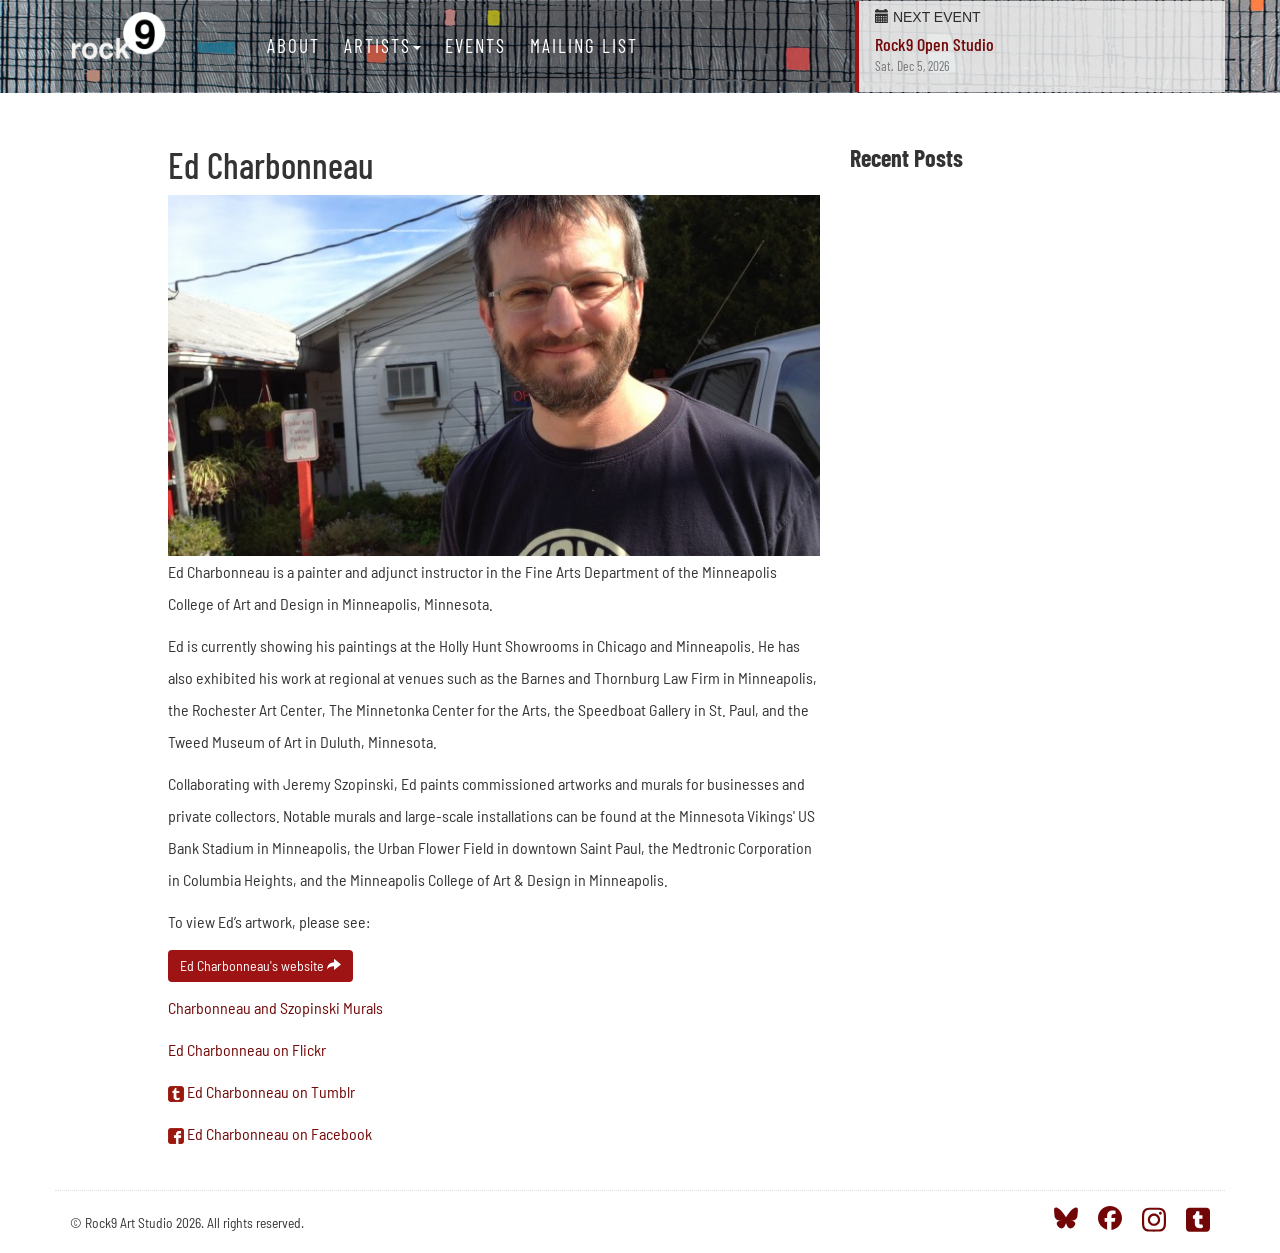
<file: ed.html>
<!doctype html>
<html>
<head>
<meta charset="utf-8">
<meta http-equiv="X-UA-Compatible" content="IE=edge">
<meta name="viewport" content="width=device-width, initial-scale=1">
<meta name="description" content="The workspace for Twin Cities artists Ed Charbonneau, Jeremy Szopinski, Jon Reischl, and Suyao Tian.">
<title>Ed Charbonneau | Rock9 Art Studio</title>
<meta property="og:title" content="Ed Charbonneau, Artist | Rock9 Art Studio">
<!-- Favicons-->
<link rel="apple-touch-icon" sizes="57x57" href="/favicons/apple-icon-57x57.png">
<link rel="apple-touch-icon" sizes="60x60" href="/favicons/apple-icon-60x60.png">
<link rel="apple-touch-icon" sizes="72x72" href="/favicons/apple-icon-72x72.png">
<link rel="apple-touch-icon" sizes="76x76" href="/favicons/apple-icon-76x76.png">
<link rel="apple-touch-icon" sizes="114x114" href="/favicons/apple-icon-114x114.png">
<link rel="apple-touch-icon" sizes="120x120" href="/favicons/apple-icon-120x120.png">
<link rel="apple-touch-icon" sizes="144x144" href="/favicons/apple-icon-144x144.png">
<link rel="apple-touch-icon" sizes="152x152" href="/favicons/apple-icon-152x152.png">
<link rel="apple-touch-icon" sizes="180x180" href="/favicons/apple-icon-180x180.png">
<link rel="icon" type="image/png" sizes="192x192"  href="/favicons/android-icon-192x192.png">
<link rel="icon" type="image/png" sizes="32x32" href="/favicons/favicon-32x32.png">
<link rel="icon" type="image/png" sizes="96x96" href="/favicons/favicon-96x96.png">
<link rel="icon" type="image/png" sizes="16x16" href="/favicons/favicon-16x16.png">
<link rel="manifest" href="/favicons/manifest.json">
<meta name="msapplication-TileColor" content="#ffffff">
<meta name="msapplication-TileImage" content="/favicons/ms-icon-144x144.png">
<meta name="theme-color" content="#ffffff">


<!-- Latest compiled and minified CSS -->
<link rel="stylesheet" href="https://maxcdn.bootstrapcdn.com/bootstrap/3.3.7/css/bootstrap.min.css" integrity="sha384-BVYiiSIFeK1dGmJRAkycuHAHRg32OmUcww7on3RYdg4Va+PmSTsz/K68vbdEjh4u" crossorigin="anonymous">

<!-- Optional theme -->
<!-- HTML5 shim and Respond.js for IE8 support of HTML5 elements and media queries -->
<!-- WARNING: Respond.js doesn't work if you view the page via file:// -->
<!--[if lt IE 9]>
      <script src="https://oss.maxcdn.com/html5shiv/3.7.3/html5shiv.min.js"></script>
      <script src="https://oss.maxcdn.com/respond/1.4.2/respond.min.js"></script>
    <![endif]-->

<link rel="stylesheet" href="css/rock9.css">
    
    <style>
	
	</style>
<!-- Facebook Pixel Code -->
<script>
!function(f,b,e,v,n,t,s){if(f.fbq)return;n=f.fbq=function(){n.callMethod?
n.callMethod.apply(n,arguments):n.queue.push(arguments)};if(!f._fbq)f._fbq=n;
n.push=n;n.loaded=!0;n.version='2.0';n.queue=[];t=b.createElement(e);t.async=!0;
t.src=v;s=b.getElementsByTagName(e)[0];s.parentNode.insertBefore(t,s)}(window,
document,'script','https://connect.facebook.net/en_US/fbevents.js');
fbq('init', '680902818736426');
fbq('track', 'PageView');
</script>
<noscript><img height="1" width="1" style="display:none"
src="https://www.facebook.com/tr?id=680902818736426&ev=PageView&noscript=1"
/></noscript>
<!-- DO NOT MODIFY -->
<!-- End Facebook Pixel Code -->    
</head>
<body>
   <div id="topNav"></div>   
<div id="feature-ed" class="feature-bg" style="background-image:url(img/ed-feature.jpg);  display:block"></div>

<div class="content">
  <div class="bg-white"><div class="container padding-bottom"><br>
<div class="row">
<div class="col-sm-7 col-sm-offset-1">
	<h1>Ed Charbonneau</h1>
      
		<p><img src="img/ed-profile.jpg" width="672" height="372" alt="" class="img-responsive"/>Ed Charbonneau is a painter and adjunct instructor in the Fine Arts Department of the Minneapolis College of Art and Design in Minneapolis, Minnesota.</p>
		<p>Ed is currently showing his paintings at the Holly Hunt Showrooms in Chicago and Minneapolis. He has also exhibited his work at regional at venues such as the Barnes and Thornburg Law Firm in Minneapolis, the Rochester Art Center, The Minnetonka Center for the Arts, the Speedboat Gallery in St. Paul, and the Tweed Museum of Art in Duluth, Minnesota. </p>
		<p>Collaborating with Jeremy Szopinski, Ed paints commissioned artworks and murals for businesses and private collectors. Notable murals and large-scale installations can be found at the Minnesota Vikings' US Bank Stadium in Minneapolis, the Urban Flower Field in downtown Saint Paul, the Medtronic Corporation in Columbia Heights, and the Minneapolis College of Art &amp; Design in Minneapolis. </p>
<p>To view Ed’s artwork, please see:</p>
<p><a class="btn btn-primary" target="_blank" href="http://edcharbonneau.com/">Ed Charbonneau's website <i class="glyphicon glyphicon-share-alt"></i></a></p>
<p><a target="_blank" href="http://charbonneauandszopinski.com/">Charbonneau and Szopinski Murals</a></p>
<p><a href="http://www.flickr.com/photos/edcharbonneau/">Ed Charbonneau on Flickr</a></p>
<p><a href="http://edcharbonneau.tumblr.com/"><img src="img/badge-tumblr.png" width="16" height="16" alt=""/>  Ed Charbonneau on Tumblr</a></p>
<p><a href="https://www.facebook.com/pages/Ed-Charbonneau/44018053132#"><img src="img/badge-facebook.png" width="16" height="16" alt=""/>  Ed Charbonneau on Facebook</a></p>
</div>
<div class="col-sm-3 ">
	
    <h3><strong>Recent Posts</strong></h3>
    <div id="rss-feeds" class="rss-feeds"></div>
    </div>
    
</div>
</div>
</div>
</div>
<footer class="footer"><div class="container">
<div class="row">
<div class="col-sm-6">
<small class="legal">&copy; Rock9 Art Studio <script>var d=new Date(); yr=d.getFullYear();if (yr!=1998)document.write(""+yr);</script>. All rights reserved.</small>
</div>
<div class="col-sm-6 social text-right">
<a class="social-icon" href="//rock9art.bsky.social" target="_blank"><svg xmlns="http://www.w3.org/2000/svg" viewBox="0 0 512 512"><!--!Font Awesome Free 6.7.2 by @fontawesome - https://fontawesome.com License - https://fontawesome.com/license/free Copyright 2025 Fonticons, Inc.--><path d="M111.8 62.2C170.2 105.9 233 194.7 256 242.4c23-47.6 85.8-136.4 144.2-180.2c42.1-31.6 110.3-56 110.3 21.8c0 15.5-8.9 130.5-14.1 149.2C478.2 298 412 314.6 353.1 304.5c102.9 17.5 129.1 75.5 72.5 133.5c-107.4 110.2-154.3-27.6-166.3-62.9l0 0c-1.7-4.9-2.6-7.8-3.3-7.8s-1.6 3-3.3 7.8l0 0c-12 35.3-59 173.1-166.3 62.9c-56.5-58-30.4-116 72.5-133.5C100 314.6 33.8 298 15.7 233.1C10.4 214.4 1.5 99.4 1.5 83.9c0-77.8 68.2-53.4 110.3-21.8z"/></svg></a>
	
<a class="social-icon" href="https://www.facebook.com/rock9art/" target="_blank"><svg xmlns="http://www.w3.org/2000/svg" viewBox="0 0 512 512"><!--!Font Awesome Free 6.7.2 by @fontawesome - https://fontawesome.com License - https://fontawesome.com/license/free Copyright 2025 Fonticons, Inc.--><path d="M512 256C512 114.6 397.4 0 256 0S0 114.6 0 256C0 376 82.7 476.8 194.2 504.5V334.2H141.4V256h52.8V222.3c0-87.1 39.4-127.5 125-127.5c16.2 0 44.2 3.2 55.7 6.4V172c-6-.6-16.5-1-29.6-1c-42 0-58.2 15.9-58.2 57.2V256h83.6l-14.4 78.2H287V510.1C413.8 494.8 512 386.9 512 256h0z"/></svg></a>
	
<a class="social-icon" href="https://www.instagram.com/rock9art/" target="_blank"><svg xmlns="http://www.w3.org/2000/svg" viewBox="0 0 448 512"><!--!Font Awesome Free 6.7.2 by @fontawesome - https://fontawesome.com License - https://fontawesome.com/license/free Copyright 2025 Fonticons, Inc.--><path d="M224.1 141c-63.6 0-114.9 51.3-114.9 114.9s51.3 114.9 114.9 114.9S339 319.5 339 255.9 287.7 141 224.1 141zm0 189.6c-41.1 0-74.7-33.5-74.7-74.7s33.5-74.7 74.7-74.7 74.7 33.5 74.7 74.7-33.6 74.7-74.7 74.7zm146.4-194.3c0 14.9-12 26.8-26.8 26.8-14.9 0-26.8-12-26.8-26.8s12-26.8 26.8-26.8 26.8 12 26.8 26.8zm76.1 27.2c-1.7-35.9-9.9-67.7-36.2-93.9-26.2-26.2-58-34.4-93.9-36.2-37-2.1-147.9-2.1-184.9 0-35.8 1.7-67.6 9.9-93.9 36.1s-34.4 58-36.2 93.9c-2.1 37-2.1 147.9 0 184.9 1.7 35.9 9.9 67.7 36.2 93.9s58 34.4 93.9 36.2c37 2.1 147.9 2.1 184.9 0 35.9-1.7 67.7-9.9 93.9-36.2 26.2-26.2 34.4-58 36.2-93.9 2.1-37 2.1-147.8 0-184.8zM398.8 388c-7.8 19.6-22.9 34.7-42.6 42.6-29.5 11.7-99.5 9-132.1 9s-102.7 2.6-132.1-9c-19.6-7.8-34.7-22.9-42.6-42.6-11.7-29.5-9-99.5-9-132.1s-2.6-102.7 9-132.1c7.8-19.6 22.9-34.7 42.6-42.6 29.5-11.7 99.5-9 132.1-9s102.7-2.6 132.1 9c19.6 7.8 34.7 22.9 42.6 42.6 11.7 29.5 9 99.5 9 132.1s2.7 102.7-9 132.1z"/></svg></a>
	
	<a class="social-icon" href="http://rock9art.tumblr.com" target="_blank"><svg xmlns="http://www.w3.org/2000/svg" viewBox="0 0 448 512"><!--!Font Awesome Free 6.7.2 by @fontawesome - https://fontawesome.com License - https://fontawesome.com/license/free Copyright 2025 Fonticons, Inc.--><path d="M448 96c0-35.3-28.7-64-64-64H64C28.7 32 0 60.7 0 96V416c0 35.3 28.7 64 64 64H384c35.3 0 64-28.7 64-64V96zM256.8 416c-75.5 0-91.9-55.5-91.9-87.9v-90H135.2c-3.4 0-6.2-2.8-6.2-6.2V189.4c0-4.5 2.8-8.5 7.1-10c38.8-13.7 50.9-47.5 52.7-73.2c.5-6.9 4.1-10.2 10-10.2h44.3c3.4 0 6.2 2.8 6.2 6.2v72h51.9c3.4 0 6.2 2.8 6.2 6.2v51.1c0 3.4-2.8 6.2-6.2 6.2H249.1V321c0 21.4 14.8 33.5 42.5 22.4c3-1.2 5.6-2 8-1.4c2.2 .5 3.6 2.1 4.6 4.9L318 387.1c1 3.2 2 6.7-.3 9.1c-8.5 9.1-31.2 19.8-60.9 19.8z"/></svg></a>


</div>
</div>
</div>
</footer>
<script src="https://ajax.googleapis.com/ajax/libs/jquery/1.12.4/jquery.min.js"></script> 
<!-- Latest compiled and minified JavaScript --> 
<script src="https://maxcdn.bootstrapcdn.com/bootstrap/3.3.7/js/bootstrap.min.js" integrity="sha384-Tc5IQib027qvyjSMfHjOMaLkfuWVxZxUPnCJA7l2mCWNIpG9mGCD8wGNIcPD7Txa" crossorigin="anonymous"></script>
<!-- Site JS-->
<script src="js/rock9.js"></script>
<script src="http://rock-nine.com/js/jquery.rss.min.js"></script>
<script>
 jQuery(function($) {
      $("#rss-feeds").rss("http://feeds.feedburner.com/EdCharbonneau",
      {		   
		limit: 5,
        entryTemplate:'<li><a href="{url}" class="thumb" target="_blank">{teaserImage}<br>{title}</a></li>'
      })
    })
	
</script>

<script>
</script>
<!-- Rock9 Art Studio Google Analytics -->
<script>
  (function(i,s,o,g,r,a,m){i['GoogleAnalyticsObject']=r;i[r]=i[r]||function(){
  (i[r].q=i[r].q||[]).push(arguments)},i[r].l=1*new Date();a=s.createElement(o),
  m=s.getElementsByTagName(o)[0];a.async=1;a.src=g;m.parentNode.insertBefore(a,m)
  })(window,document,'script','https://www.google-analytics.com/analytics.js','ga');

  ga('create', 'UA-84566715-1', 'auto');
  ga('send', 'pageview');

</script>

</body>
</html>
</file>
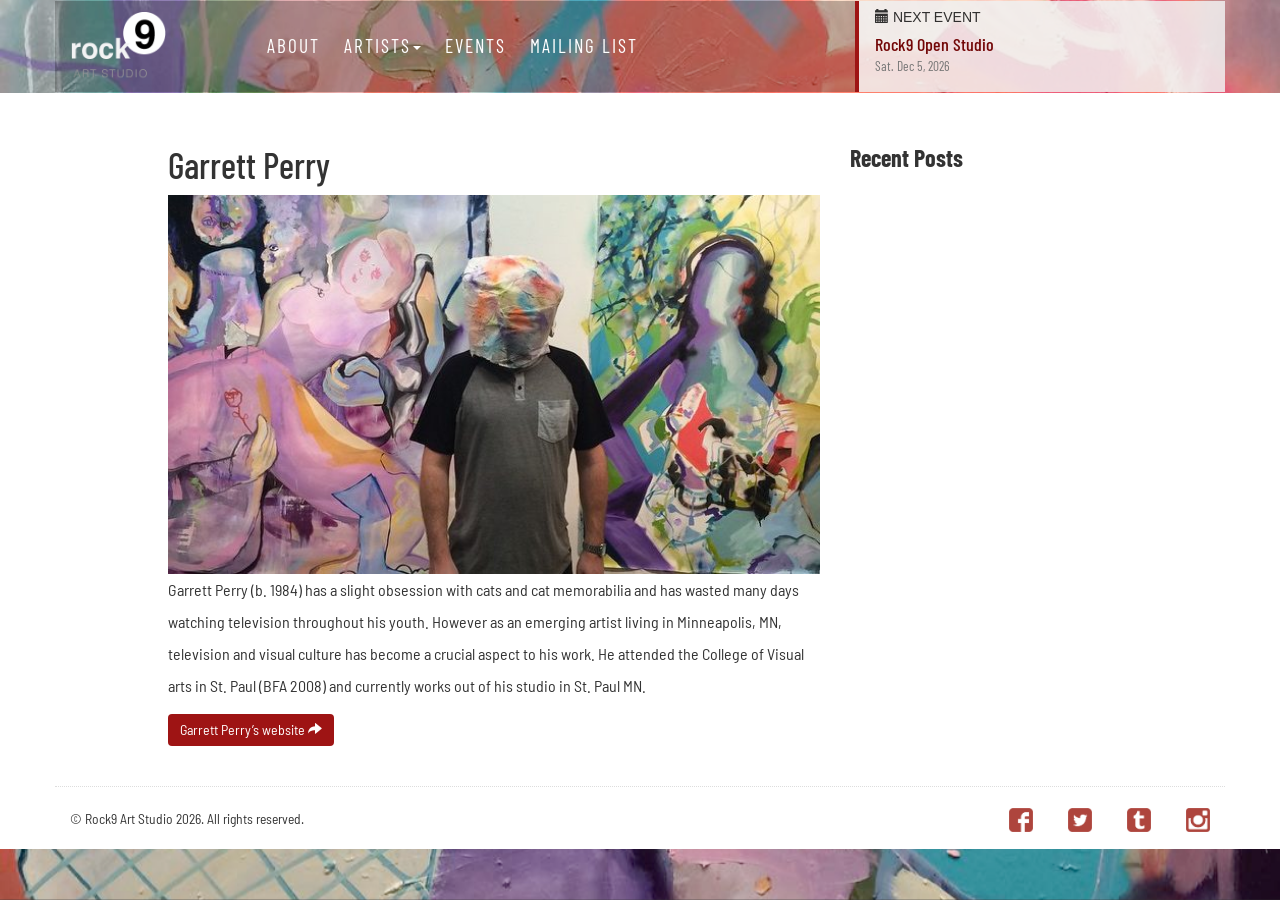
<file: garrett.html>
<!doctype html>
<html>
<head>
<meta charset="utf-8">
<meta http-equiv="X-UA-Compatible" content="IE=edge">
<meta name="viewport" content="width=device-width, initial-scale=1">
<meta name="description" content="The workspace for Twin Cities artists Ed Charbonneau, Jeremy Szopinski, Jon Reischl, Garrett Perry, Mohamud Mumin, Kaamil Haider, and Suyao Tian.">
<title>Garrett Perry | Rock9 Art Studio</title>

<!-- Favicons-->
<link rel="apple-touch-icon" sizes="57x57" href="/favicons/apple-icon-57x57.png">
<link rel="apple-touch-icon" sizes="60x60" href="/favicons/apple-icon-60x60.png">
<link rel="apple-touch-icon" sizes="72x72" href="/favicons/apple-icon-72x72.png">
<link rel="apple-touch-icon" sizes="76x76" href="/favicons/apple-icon-76x76.png">
<link rel="apple-touch-icon" sizes="114x114" href="/favicons/apple-icon-114x114.png">
<link rel="apple-touch-icon" sizes="120x120" href="/favicons/apple-icon-120x120.png">
<link rel="apple-touch-icon" sizes="144x144" href="/favicons/apple-icon-144x144.png">
<link rel="apple-touch-icon" sizes="152x152" href="/favicons/apple-icon-152x152.png">
<link rel="apple-touch-icon" sizes="180x180" href="/favicons/apple-icon-180x180.png">
<link rel="icon" type="image/png" sizes="192x192"  href="/favicons/android-icon-192x192.png">
<link rel="icon" type="image/png" sizes="32x32" href="/favicons/favicon-32x32.png">
<link rel="icon" type="image/png" sizes="96x96" href="/favicons/favicon-96x96.png">
<link rel="icon" type="image/png" sizes="16x16" href="/favicons/favicon-16x16.png">
<link rel="manifest" href="/favicons/manifest.json">
<meta name="msapplication-TileColor" content="#ffffff">
<meta name="msapplication-TileImage" content="/favicons/ms-icon-144x144.png">
<meta name="theme-color" content="#ffffff">


<!-- Latest compiled and minified CSS -->
<link rel="stylesheet" href="https://maxcdn.bootstrapcdn.com/bootstrap/3.3.7/css/bootstrap.min.css" integrity="sha384-BVYiiSIFeK1dGmJRAkycuHAHRg32OmUcww7on3RYdg4Va+PmSTsz/K68vbdEjh4u" crossorigin="anonymous">

<!-- Optional theme -->
<!-- HTML5 shim and Respond.js for IE8 support of HTML5 elements and media queries -->
<!-- WARNING: Respond.js doesn't work if you view the page via file:// -->
<!--[if lt IE 9]>
      <script src="https://oss.maxcdn.com/html5shiv/3.7.3/html5shiv.min.js"></script>
      <script src="https://oss.maxcdn.com/respond/1.4.2/respond.min.js"></script>
    <![endif]-->

<link rel="stylesheet" href="css/rock9.css">
    
    <style>
	
	</style>

<!-- Facebook Pixel Code -->
<script>
!function(f,b,e,v,n,t,s){if(f.fbq)return;n=f.fbq=function(){n.callMethod?
n.callMethod.apply(n,arguments):n.queue.push(arguments)};if(!f._fbq)f._fbq=n;
n.push=n;n.loaded=!0;n.version='2.0';n.queue=[];t=b.createElement(e);t.async=!0;
t.src=v;s=b.getElementsByTagName(e)[0];s.parentNode.insertBefore(t,s)}(window,
document,'script','https://connect.facebook.net/en_US/fbevents.js');
fbq('init', '680902818736426');
fbq('track', 'PageView');
</script>
<noscript><img height="1" width="1" style="display:none"
src="https://www.facebook.com/tr?id=680902818736426&ev=PageView&noscript=1"
/></noscript>
<!-- DO NOT MODIFY -->
<!-- End Facebook Pixel Code -->    
</head>
<body>
 <div id="topNav"></div>
<div id="feature-garrett" class="feature-bg" style="background-image:url(img/garrett-feature.jpg); background-position:center;  display:block"></div>

<div class="content">
  <div class="bg-white"><div class="container padding-bottom"><br>
<div class="row">
<div class="col-sm-7 col-sm-offset-1">
	<h1>Garrett Perry</h1>
      
		<p><img src="img/garrett-profile.jpg" width="672" height="372" alt="" class="img-responsive"/>
		Garrett Perry (b. 1984) has a slight obsession with cats and cat memorabilia and has wasted many days watching television throughout his youth. However as an emerging artist living in Minneapolis, MN, television and visual culture has become a crucial aspect to his work. He attended the College of Visual arts in St. Paul (BFA 2008) and currently works out of his studio in St. Paul MN.</p>
<p><a class="btn btn-primary" target="_blank" href="http://www.garrettperry.com/">Garrett Perry’s website <i class="glyphicon glyphicon-share-alt"></i></a></p>
</div>
<div class="col-sm-3 ">
	
    <h3><strong>Recent Posts</strong></h3> <div id="rss-feeds" class="rss-feeds"></div>
    </div>
    
</div>
</div>
</div>
</div>
<footer class="footer"><div class="container">
<div class="row">
<div class="col-sm-6">
<small class="legal">&copy; Rock9 Art Studio <script>var d=new Date(); yr=d.getFullYear();if (yr!=1998)document.write(""+yr);</script>. All rights reserved.</small>
</div>
<div class="col-sm-6 social text-right">
<a href="https://www.facebook.com/rock9art/" target="_blank"><img src="img/badge-facebook.png" alt="Rock9 on Facebook"/></a>
<a href="https://twitter.com/rock9studio" target="_blank"><img src="img/badge-twitter.png" alt="Rock9 on Twitter"/></a>
<a href="http://rock9art.tumblr.com" target="_blank"><img src="img/badge-tumblr.png" alt="Rock9 on Tumblr"/></a>
<a href="https://www.instagram.com/rock9art/" target="_blank"><img src="img/badge-instagram.png" alt="Rock9 on Instagram"/></a>

</div>
</div>
</div>
</footer>
<script src="https://ajax.googleapis.com/ajax/libs/jquery/1.12.4/jquery.min.js"></script> 
<!-- Latest compiled and minified JavaScript --> 
<script src="https://maxcdn.bootstrapcdn.com/bootstrap/3.3.7/js/bootstrap.min.js" integrity="sha384-Tc5IQib027qvyjSMfHjOMaLkfuWVxZxUPnCJA7l2mCWNIpG9mGCD8wGNIcPD7Txa" crossorigin="anonymous"></script>
<!-- Site JS-->
<script src="js/rock9.js"></script>
<script src="http://rock-nine.com/js/jquery.rss.min.js"></script>
<script>
 jQuery(function($) {
      $("#rss-feeds").rss("http://feeds.feedburner.com/garrettperry",
      {		   
		limit: 5,
        entryTemplate:'<li><a href="{url}" class="thumb" target="_blank">{teaserImage}<br>{title}</a></li>'
      })
    })
	
</script>

<script>
 
</script>
<!-- Rock9 Art Studio Google Analytics -->
<script>
  (function(i,s,o,g,r,a,m){i['GoogleAnalyticsObject']=r;i[r]=i[r]||function(){
  (i[r].q=i[r].q||[]).push(arguments)},i[r].l=1*new Date();a=s.createElement(o),
  m=s.getElementsByTagName(o)[0];a.async=1;a.src=g;m.parentNode.insertBefore(a,m)
  })(window,document,'script','https://www.google-analytics.com/analytics.js','ga');

  ga('create', 'UA-84566715-1', 'auto');
  ga('send', 'pageview');

</script>

</body>
</html>
</file>
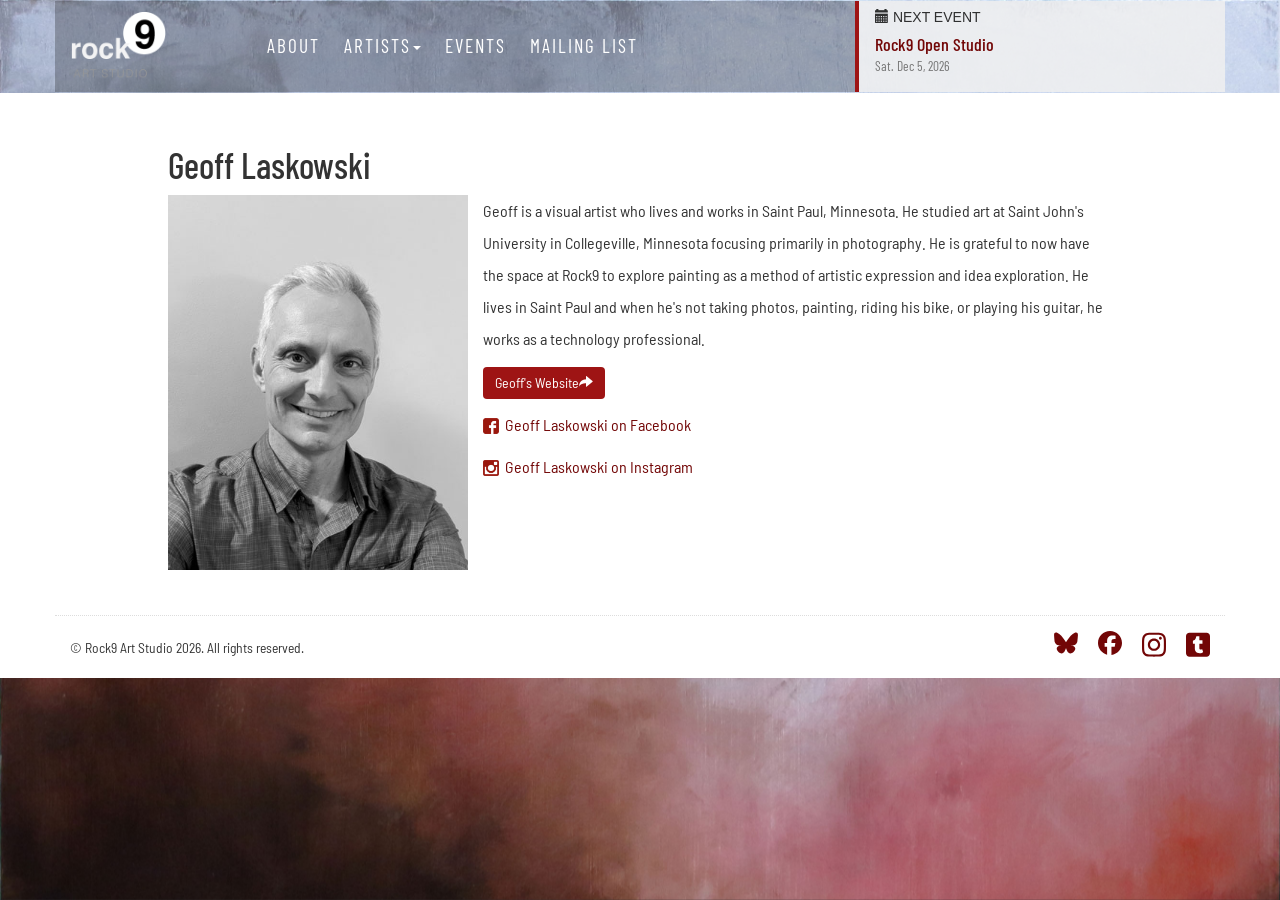
<file: geoff.html>
<!doctype html>
<html>
<head>
<meta charset="utf-8">
<meta http-equiv="X-UA-Compatible" content="IE=edge">
<meta name="viewport" content="width=device-width, initial-scale=1">
<meta name="description" content="The workspace for Twin Cities artists Ed Charbonneau, Jeremy Szopinski, Jon Reischl, Suyao Tian, and Geoff Laskowski.">
<title>Geoff Laskowski | Rock9 Art Studio</title>
<meta property="og:title" content="Geoff Laskowski, Artist | Rock9 Art Studio">

<!-- Favicons-->
<link rel="apple-touch-icon" sizes="57x57" href="/favicons/apple-icon-57x57.png">
<link rel="apple-touch-icon" sizes="60x60" href="/favicons/apple-icon-60x60.png">
<link rel="apple-touch-icon" sizes="72x72" href="/favicons/apple-icon-72x72.png">
<link rel="apple-touch-icon" sizes="76x76" href="/favicons/apple-icon-76x76.png">
<link rel="apple-touch-icon" sizes="114x114" href="/favicons/apple-icon-114x114.png">
<link rel="apple-touch-icon" sizes="120x120" href="/favicons/apple-icon-120x120.png">
<link rel="apple-touch-icon" sizes="144x144" href="/favicons/apple-icon-144x144.png">
<link rel="apple-touch-icon" sizes="152x152" href="/favicons/apple-icon-152x152.png">
<link rel="apple-touch-icon" sizes="180x180" href="/favicons/apple-icon-180x180.png">
<link rel="icon" type="image/png" sizes="192x192"  href="/favicons/android-icon-192x192.png">
<link rel="icon" type="image/png" sizes="32x32" href="/favicons/favicon-32x32.png">
<link rel="icon" type="image/png" sizes="96x96" href="/favicons/favicon-96x96.png">
<link rel="icon" type="image/png" sizes="16x16" href="/favicons/favicon-16x16.png">
<link rel="manifest" href="/favicons/manifest.json">
<meta name="msapplication-TileColor" content="#ffffff">
<meta name="msapplication-TileImage" content="/favicons/ms-icon-144x144.png">
<meta name="theme-color" content="#ffffff">



<!-- Latest compiled and minified CSS -->
<link rel="stylesheet" href="https://maxcdn.bootstrapcdn.com/bootstrap/3.3.7/css/bootstrap.min.css" integrity="sha384-BVYiiSIFeK1dGmJRAkycuHAHRg32OmUcww7on3RYdg4Va+PmSTsz/K68vbdEjh4u" crossorigin="anonymous">

<!-- Optional theme -->
<!-- HTML5 shim and Respond.js for IE8 support of HTML5 elements and media queries -->
<!-- WARNING: Respond.js doesn't work if you view the page via file:// -->
<!--[if lt IE 9]>
      <script src="https://oss.maxcdn.com/html5shiv/3.7.3/html5shiv.min.js"></script>
      <script src="https://oss.maxcdn.com/respond/1.4.2/respond.min.js"></script>
    <![endif]-->

<link rel="stylesheet" href="css/rock9.css">
    
    <style>
	
	</style>
<!-- Facebook Pixel Code -->
<script>
!function(f,b,e,v,n,t,s){if(f.fbq)return;n=f.fbq=function(){n.callMethod?
n.callMethod.apply(n,arguments):n.queue.push(arguments)};if(!f._fbq)f._fbq=n;
n.push=n;n.loaded=!0;n.version='2.0';n.queue=[];t=b.createElement(e);t.async=!0;
t.src=v;s=b.getElementsByTagName(e)[0];s.parentNode.insertBefore(t,s)}(window,
document,'script','https://connect.facebook.net/en_US/fbevents.js');
fbq('init', '680902818736426');
fbq('track', 'PageView');
</script>
<noscript><img height="1" width="1" style="display:none"
src="https://www.facebook.com/tr?id=680902818736426&ev=PageView&noscript=1"
/></noscript>
<!-- DO NOT MODIFY -->
<!-- End Facebook Pixel Code -->    
</head>
<body>
 <div id="topNav"></div>

<div id="feature-geoff" class="feature-bg"  style="background-image:url(img/geoff-feature.jpg);  display:block"></div>

<div class="content">
  <div class="bg-white"><div class="container padding-bottom"><br>
<div class="row">
<div class="col-sm-10 col-sm-offset-1">
	<h1>Geoff Laskowski</h1>
      
		<div><p><img src="img/geoff-profile.jpg" alt="" class="img-responsive pull-left" style="max-width:300px; margin:0 15px 15px 0"/>
	Geoff is a visual artist who lives and works in Saint Paul, Minnesota. He studied art at Saint John's University in Collegeville, Minnesota focusing primarily in photography. He is grateful to now have the space at Rock9 to explore painting as a method of artistic expression and idea exploration. He lives in Saint Paul and when he's not taking photos, painting, riding his bike, or playing his guitar, he works as a technology professional.	</p></div>

<!--<p><a class="btn btn-primary" href="//www.moderncover.net" target="_blank">Modern Cover <i class="glyphicon glyphicon-share-alt"></i></a></p>-->

<p><a class="btn btn-primary" href="http://www.geofineart.com" target="_blank">Geoff's Website<i class="glyphicon glyphicon-share-alt"></i></a></p>
<p><a target="_blank" href="https://www.facebook.com/geofineart"><img src="img/badge-facebook.png" width="16" height="16" alt=""> &nbsp;Geoff Laskowski on Facebook</a></p>
<p><a target="_blank" href="https://www.instagram.com/geofineart.photo/"><img src="img/badge-instagram.png" width="16" height="16" alt=""> &nbsp;Geoff Laskowski on Instagram</a></p>
	
</div>
</div>
</div>
</div>
</div>
<footer class="footer"><div class="container">
<div class="row">
<div class="col-sm-6">
<small class="legal">&copy; Rock9 Art Studio <script>var d=new Date(); yr=d.getFullYear();if (yr!=1998)document.write(""+yr);</script>. All rights reserved.</small>
</div>
<div class="col-sm-6 social text-right">
<a class="social-icon" href="//rock9art.bsky.social" target="_blank"><svg xmlns="http://www.w3.org/2000/svg" viewBox="0 0 512 512"><!--!Font Awesome Free 6.7.2 by @fontawesome - https://fontawesome.com License - https://fontawesome.com/license/free Copyright 2025 Fonticons, Inc.--><path d="M111.8 62.2C170.2 105.9 233 194.7 256 242.4c23-47.6 85.8-136.4 144.2-180.2c42.1-31.6 110.3-56 110.3 21.8c0 15.5-8.9 130.5-14.1 149.2C478.2 298 412 314.6 353.1 304.5c102.9 17.5 129.1 75.5 72.5 133.5c-107.4 110.2-154.3-27.6-166.3-62.9l0 0c-1.7-4.9-2.6-7.8-3.3-7.8s-1.6 3-3.3 7.8l0 0c-12 35.3-59 173.1-166.3 62.9c-56.5-58-30.4-116 72.5-133.5C100 314.6 33.8 298 15.7 233.1C10.4 214.4 1.5 99.4 1.5 83.9c0-77.8 68.2-53.4 110.3-21.8z"/></svg></a>
	
<a class="social-icon" href="https://www.facebook.com/rock9art/" target="_blank"><svg xmlns="http://www.w3.org/2000/svg" viewBox="0 0 512 512"><!--!Font Awesome Free 6.7.2 by @fontawesome - https://fontawesome.com License - https://fontawesome.com/license/free Copyright 2025 Fonticons, Inc.--><path d="M512 256C512 114.6 397.4 0 256 0S0 114.6 0 256C0 376 82.7 476.8 194.2 504.5V334.2H141.4V256h52.8V222.3c0-87.1 39.4-127.5 125-127.5c16.2 0 44.2 3.2 55.7 6.4V172c-6-.6-16.5-1-29.6-1c-42 0-58.2 15.9-58.2 57.2V256h83.6l-14.4 78.2H287V510.1C413.8 494.8 512 386.9 512 256h0z"/></svg></a>
	
<a class="social-icon" href="https://www.instagram.com/rock9art/" target="_blank"><svg xmlns="http://www.w3.org/2000/svg" viewBox="0 0 448 512"><!--!Font Awesome Free 6.7.2 by @fontawesome - https://fontawesome.com License - https://fontawesome.com/license/free Copyright 2025 Fonticons, Inc.--><path d="M224.1 141c-63.6 0-114.9 51.3-114.9 114.9s51.3 114.9 114.9 114.9S339 319.5 339 255.9 287.7 141 224.1 141zm0 189.6c-41.1 0-74.7-33.5-74.7-74.7s33.5-74.7 74.7-74.7 74.7 33.5 74.7 74.7-33.6 74.7-74.7 74.7zm146.4-194.3c0 14.9-12 26.8-26.8 26.8-14.9 0-26.8-12-26.8-26.8s12-26.8 26.8-26.8 26.8 12 26.8 26.8zm76.1 27.2c-1.7-35.9-9.9-67.7-36.2-93.9-26.2-26.2-58-34.4-93.9-36.2-37-2.1-147.9-2.1-184.9 0-35.8 1.7-67.6 9.9-93.9 36.1s-34.4 58-36.2 93.9c-2.1 37-2.1 147.9 0 184.9 1.7 35.9 9.9 67.7 36.2 93.9s58 34.4 93.9 36.2c37 2.1 147.9 2.1 184.9 0 35.9-1.7 67.7-9.9 93.9-36.2 26.2-26.2 34.4-58 36.2-93.9 2.1-37 2.1-147.8 0-184.8zM398.8 388c-7.8 19.6-22.9 34.7-42.6 42.6-29.5 11.7-99.5 9-132.1 9s-102.7 2.6-132.1-9c-19.6-7.8-34.7-22.9-42.6-42.6-11.7-29.5-9-99.5-9-132.1s-2.6-102.7 9-132.1c7.8-19.6 22.9-34.7 42.6-42.6 29.5-11.7 99.5-9 132.1-9s102.7-2.6 132.1 9c19.6 7.8 34.7 22.9 42.6 42.6 11.7 29.5 9 99.5 9 132.1s2.7 102.7-9 132.1z"/></svg></a>
	
	<a class="social-icon" href="http://rock9art.tumblr.com" target="_blank"><svg xmlns="http://www.w3.org/2000/svg" viewBox="0 0 448 512"><!--!Font Awesome Free 6.7.2 by @fontawesome - https://fontawesome.com License - https://fontawesome.com/license/free Copyright 2025 Fonticons, Inc.--><path d="M448 96c0-35.3-28.7-64-64-64H64C28.7 32 0 60.7 0 96V416c0 35.3 28.7 64 64 64H384c35.3 0 64-28.7 64-64V96zM256.8 416c-75.5 0-91.9-55.5-91.9-87.9v-90H135.2c-3.4 0-6.2-2.8-6.2-6.2V189.4c0-4.5 2.8-8.5 7.1-10c38.8-13.7 50.9-47.5 52.7-73.2c.5-6.9 4.1-10.2 10-10.2h44.3c3.4 0 6.2 2.8 6.2 6.2v72h51.9c3.4 0 6.2 2.8 6.2 6.2v51.1c0 3.4-2.8 6.2-6.2 6.2H249.1V321c0 21.4 14.8 33.5 42.5 22.4c3-1.2 5.6-2 8-1.4c2.2 .5 3.6 2.1 4.6 4.9L318 387.1c1 3.2 2 6.7-.3 9.1c-8.5 9.1-31.2 19.8-60.9 19.8z"/></svg></a>


</div>
</div>
</div>
</footer>
<script src="https://ajax.googleapis.com/ajax/libs/jquery/1.12.4/jquery.min.js"></script> 
<!-- Latest compiled and minified JavaScript --> 
<script src="https://maxcdn.bootstrapcdn.com/bootstrap/3.3.7/js/bootstrap.min.js" integrity="sha384-Tc5IQib027qvyjSMfHjOMaLkfuWVxZxUPnCJA7l2mCWNIpG9mGCD8wGNIcPD7Txa" crossorigin="anonymous"></script>
<!-- Site JS-->
<script src="js/rock9.js"></script>
<script src="http://rock-nine.com/js/jquery.rss.min.js"></script>
<script>
 jQuery(function($) {
      $("#rss-feeds").rss("http://feeds.feedburner.com/PaintingsByJonReischl",
      {		   
		limit: 5,
        entryTemplate:'<li><a href="{url}" class="thumb" target="_blank">{teaserImage}</a></li>'
      })
    })
	
</script>

<script>
 
</script>
<!-- Rock9 Art Studio Google Analytics -->
<script>
  (function(i,s,o,g,r,a,m){i['GoogleAnalyticsObject']=r;i[r]=i[r]||function(){
  (i[r].q=i[r].q||[]).push(arguments)},i[r].l=1*new Date();a=s.createElement(o),
  m=s.getElementsByTagName(o)[0];a.async=1;a.src=g;m.parentNode.insertBefore(a,m)
  })(window,document,'script','https://www.google-analytics.com/analytics.js','ga');

  ga('create', 'UA-84566715-1', 'auto');
  ga('send', 'pageview');

</script>
</body>
</html>
</file>
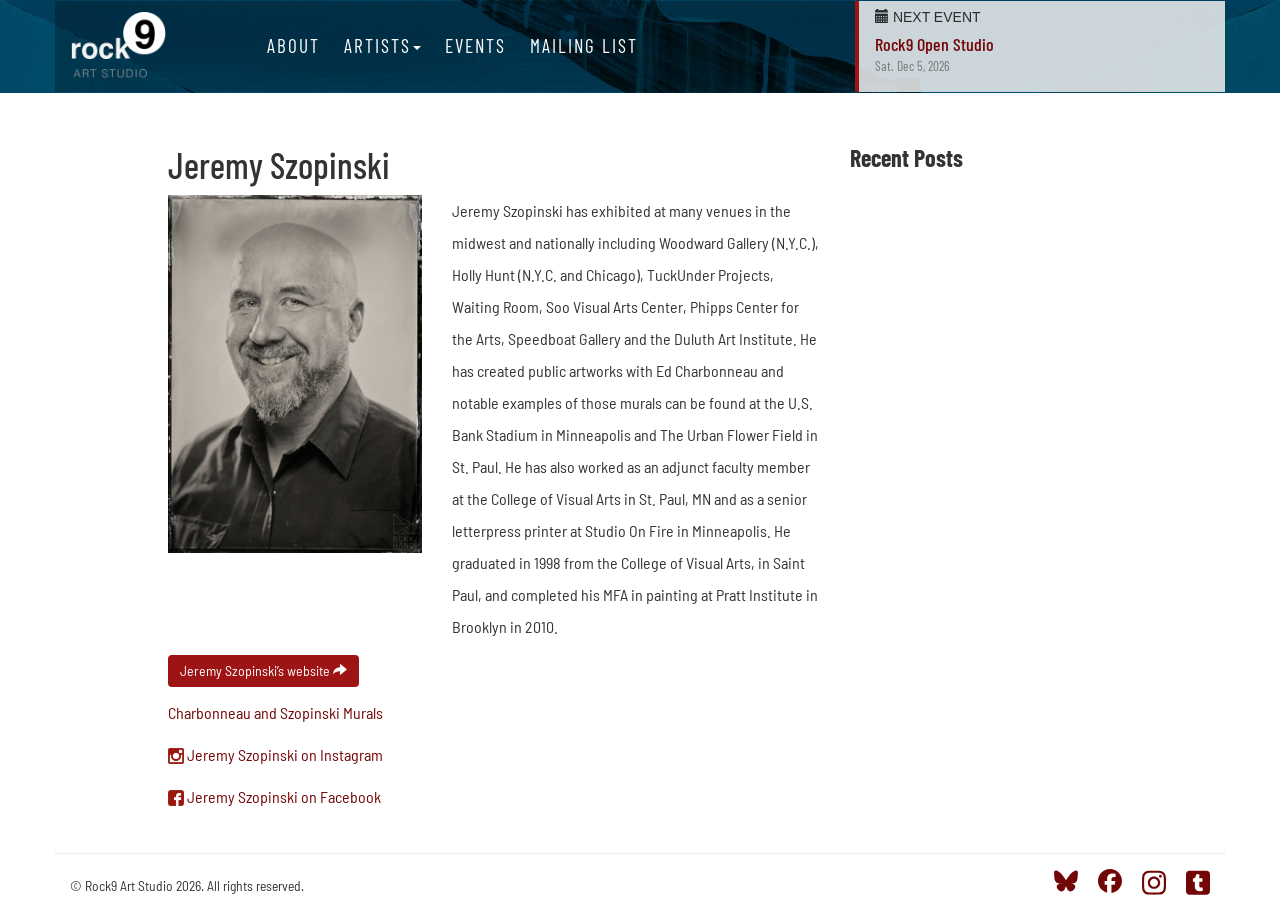
<file: jeremy.html>
<!doctype html>
<html>
<head>
<meta charset="utf-8">
<meta http-equiv="X-UA-Compatible" content="IE=edge">
<meta name="viewport" content="width=device-width, initial-scale=1">
<meta name="description" content="The workspace for Twin Cities artists Ed Charbonneau, Jeremy Szopinski, Jon Reischl, and Suyao Tian.">
<title>Jeremy Szopinski | Rock9 Art Studio</title>
<meta property="og:title" content="Jeremy Szopinski, Artist | Rock9 Art Studio">
<!-- Favicons-->
<link rel="apple-touch-icon" sizes="57x57" href="/favicons/apple-icon-57x57.png">
<link rel="apple-touch-icon" sizes="60x60" href="/favicons/apple-icon-60x60.png">
<link rel="apple-touch-icon" sizes="72x72" href="/favicons/apple-icon-72x72.png">
<link rel="apple-touch-icon" sizes="76x76" href="/favicons/apple-icon-76x76.png">
<link rel="apple-touch-icon" sizes="114x114" href="/favicons/apple-icon-114x114.png">
<link rel="apple-touch-icon" sizes="120x120" href="/favicons/apple-icon-120x120.png">
<link rel="apple-touch-icon" sizes="144x144" href="/favicons/apple-icon-144x144.png">
<link rel="apple-touch-icon" sizes="152x152" href="/favicons/apple-icon-152x152.png">
<link rel="apple-touch-icon" sizes="180x180" href="/favicons/apple-icon-180x180.png">
<link rel="icon" type="image/png" sizes="192x192"  href="/favicons/android-icon-192x192.png">
<link rel="icon" type="image/png" sizes="32x32" href="/favicons/favicon-32x32.png">
<link rel="icon" type="image/png" sizes="96x96" href="/favicons/favicon-96x96.png">
<link rel="icon" type="image/png" sizes="16x16" href="/favicons/favicon-16x16.png">
<link rel="manifest" href="/favicons/manifest.json">
<meta name="msapplication-TileColor" content="#ffffff">
<meta name="msapplication-TileImage" content="/favicons/ms-icon-144x144.png">
<meta name="theme-color" content="#ffffff">



<!-- Latest compiled and minified CSS -->
<link rel="stylesheet" href="https://maxcdn.bootstrapcdn.com/bootstrap/3.3.7/css/bootstrap.min.css" integrity="sha384-BVYiiSIFeK1dGmJRAkycuHAHRg32OmUcww7on3RYdg4Va+PmSTsz/K68vbdEjh4u" crossorigin="anonymous">

<!-- Optional theme -->
<!-- HTML5 shim and Respond.js for IE8 support of HTML5 elements and media queries -->
<!-- WARNING: Respond.js doesn't work if you view the page via file:// -->
<!--[if lt IE 9]>
      <script src="https://oss.maxcdn.com/html5shiv/3.7.3/html5shiv.min.js"></script>
      <script src="https://oss.maxcdn.com/respond/1.4.2/respond.min.js"></script>
    <![endif]-->

<link rel="stylesheet" href="css/rock9.css">
    
    <style>
	
	</style>
<!-- Facebook Pixel Code -->
<script>
!function(f,b,e,v,n,t,s){if(f.fbq)return;n=f.fbq=function(){n.callMethod?
n.callMethod.apply(n,arguments):n.queue.push(arguments)};if(!f._fbq)f._fbq=n;
n.push=n;n.loaded=!0;n.version='2.0';n.queue=[];t=b.createElement(e);t.async=!0;
t.src=v;s=b.getElementsByTagName(e)[0];s.parentNode.insertBefore(t,s)}(window,
document,'script','https://connect.facebook.net/en_US/fbevents.js');
fbq('init', '680902818736426');
fbq('track', 'PageView');
</script>
<noscript><img height="1" width="1" style="display:none"
src="https://www.facebook.com/tr?id=680902818736426&ev=PageView&noscript=1"
/></noscript>
<!-- DO NOT MODIFY -->
<!-- End Facebook Pixel Code -->    
</head>
<body>
 <div id="topNav"></div>

<div id="feature-jeremy" class="feature-bg" style="background-image:url(img/jeremy-feature.jpg); background-position:top;  display:block"></div>

<div class="content">
  <div class="bg-white"><div class="container padding-bottom"><br>
<div class="row">
<div class="col-sm-7 col-sm-offset-1">
	<h1>Jeremy Szopinski</h1>
      <div class="row"><div class="col-sm-5 "><img src="img/jeremy-profile.jpg" alt="" class="img-responsive"/></div>
      <div class="col-sm-7">
		<p>Jeremy Szopinski has exhibited at many venues in the midwest and nationally including Woodward Gallery (N.Y.C.), Holly Hunt (N.Y.C. and Chicago), TuckUnder Projects, Waiting Room, Soo Visual Arts Center, Phipps Center for the Arts, Speedboat Gallery and the Duluth Art Institute. He has created public artworks with Ed Charbonneau and notable examples of those murals can be found at the U.S. Bank Stadium in Minneapolis and The Urban Flower Field in St. Paul. He has also worked as an adjunct faculty member at the College of Visual Arts in St. Paul, MN and as a senior letterpress printer at Studio On Fire in Minneapolis. He graduated in 1998 from the College of Visual Arts, in Saint Paul, and completed his MFA in painting at Pratt Institute in Brooklyn in 2010.   
</p></div></div>
<p><a class="btn btn-primary" href="http://www.jeremyszopinski.com/" target="_blank">Jeremy Szopinski’s website <i class="glyphicon glyphicon-share-alt"></i></a></p>
<p><a href="http://charbonneauandszopinski.com/" target="_blank">Charbonneau and Szopinski Murals</a></p>
<p><a href="https://www.instagram.com/jeremyszopinski/"><img src="img/badge-instagram.png" width="16" height="16" alt=""/>  Jeremy Szopinski on Instagram</a></p>
<p><a href="https://www.facebook.com/JeremySzopinskiArtPage" target="_blank"><img src="img/badge-facebook.png" width="16" height="16" alt=""/>  Jeremy Szopinski on Facebook</a></p>
</div>
<div class="col-sm-3 ">
	
    <h3><strong>Recent Posts</strong></h3>  <div id="rss-feeds" class="rss-feeds"></div>
    </div>
    
</div>
</div>
</div>
</div>
<footer class="footer"><div class="container">
<div class="row">
<div class="col-sm-6">
<small class="legal">&copy; Rock9 Art Studio <script>var d=new Date(); yr=d.getFullYear();if (yr!=1998)document.write(""+yr);</script>. All rights reserved.</small>
</div>
<div class="col-sm-6 social text-right">
<a class="social-icon" href="//rock9art.bsky.social" target="_blank"><svg xmlns="http://www.w3.org/2000/svg" viewBox="0 0 512 512"><!--!Font Awesome Free 6.7.2 by @fontawesome - https://fontawesome.com License - https://fontawesome.com/license/free Copyright 2025 Fonticons, Inc.--><path d="M111.8 62.2C170.2 105.9 233 194.7 256 242.4c23-47.6 85.8-136.4 144.2-180.2c42.1-31.6 110.3-56 110.3 21.8c0 15.5-8.9 130.5-14.1 149.2C478.2 298 412 314.6 353.1 304.5c102.9 17.5 129.1 75.5 72.5 133.5c-107.4 110.2-154.3-27.6-166.3-62.9l0 0c-1.7-4.9-2.6-7.8-3.3-7.8s-1.6 3-3.3 7.8l0 0c-12 35.3-59 173.1-166.3 62.9c-56.5-58-30.4-116 72.5-133.5C100 314.6 33.8 298 15.7 233.1C10.4 214.4 1.5 99.4 1.5 83.9c0-77.8 68.2-53.4 110.3-21.8z"/></svg></a>
	
<a class="social-icon" href="https://www.facebook.com/rock9art/" target="_blank"><svg xmlns="http://www.w3.org/2000/svg" viewBox="0 0 512 512"><!--!Font Awesome Free 6.7.2 by @fontawesome - https://fontawesome.com License - https://fontawesome.com/license/free Copyright 2025 Fonticons, Inc.--><path d="M512 256C512 114.6 397.4 0 256 0S0 114.6 0 256C0 376 82.7 476.8 194.2 504.5V334.2H141.4V256h52.8V222.3c0-87.1 39.4-127.5 125-127.5c16.2 0 44.2 3.2 55.7 6.4V172c-6-.6-16.5-1-29.6-1c-42 0-58.2 15.9-58.2 57.2V256h83.6l-14.4 78.2H287V510.1C413.8 494.8 512 386.9 512 256h0z"/></svg></a>
	
<a class="social-icon" href="https://www.instagram.com/rock9art/" target="_blank"><svg xmlns="http://www.w3.org/2000/svg" viewBox="0 0 448 512"><!--!Font Awesome Free 6.7.2 by @fontawesome - https://fontawesome.com License - https://fontawesome.com/license/free Copyright 2025 Fonticons, Inc.--><path d="M224.1 141c-63.6 0-114.9 51.3-114.9 114.9s51.3 114.9 114.9 114.9S339 319.5 339 255.9 287.7 141 224.1 141zm0 189.6c-41.1 0-74.7-33.5-74.7-74.7s33.5-74.7 74.7-74.7 74.7 33.5 74.7 74.7-33.6 74.7-74.7 74.7zm146.4-194.3c0 14.9-12 26.8-26.8 26.8-14.9 0-26.8-12-26.8-26.8s12-26.8 26.8-26.8 26.8 12 26.8 26.8zm76.1 27.2c-1.7-35.9-9.9-67.7-36.2-93.9-26.2-26.2-58-34.4-93.9-36.2-37-2.1-147.9-2.1-184.9 0-35.8 1.7-67.6 9.9-93.9 36.1s-34.4 58-36.2 93.9c-2.1 37-2.1 147.9 0 184.9 1.7 35.9 9.9 67.7 36.2 93.9s58 34.4 93.9 36.2c37 2.1 147.9 2.1 184.9 0 35.9-1.7 67.7-9.9 93.9-36.2 26.2-26.2 34.4-58 36.2-93.9 2.1-37 2.1-147.8 0-184.8zM398.8 388c-7.8 19.6-22.9 34.7-42.6 42.6-29.5 11.7-99.5 9-132.1 9s-102.7 2.6-132.1-9c-19.6-7.8-34.7-22.9-42.6-42.6-11.7-29.5-9-99.5-9-132.1s-2.6-102.7 9-132.1c7.8-19.6 22.9-34.7 42.6-42.6 29.5-11.7 99.5-9 132.1-9s102.7-2.6 132.1 9c19.6 7.8 34.7 22.9 42.6 42.6 11.7 29.5 9 99.5 9 132.1s2.7 102.7-9 132.1z"/></svg></a>
	
	<a class="social-icon" href="http://rock9art.tumblr.com" target="_blank"><svg xmlns="http://www.w3.org/2000/svg" viewBox="0 0 448 512"><!--!Font Awesome Free 6.7.2 by @fontawesome - https://fontawesome.com License - https://fontawesome.com/license/free Copyright 2025 Fonticons, Inc.--><path d="M448 96c0-35.3-28.7-64-64-64H64C28.7 32 0 60.7 0 96V416c0 35.3 28.7 64 64 64H384c35.3 0 64-28.7 64-64V96zM256.8 416c-75.5 0-91.9-55.5-91.9-87.9v-90H135.2c-3.4 0-6.2-2.8-6.2-6.2V189.4c0-4.5 2.8-8.5 7.1-10c38.8-13.7 50.9-47.5 52.7-73.2c.5-6.9 4.1-10.2 10-10.2h44.3c3.4 0 6.2 2.8 6.2 6.2v72h51.9c3.4 0 6.2 2.8 6.2 6.2v51.1c0 3.4-2.8 6.2-6.2 6.2H249.1V321c0 21.4 14.8 33.5 42.5 22.4c3-1.2 5.6-2 8-1.4c2.2 .5 3.6 2.1 4.6 4.9L318 387.1c1 3.2 2 6.7-.3 9.1c-8.5 9.1-31.2 19.8-60.9 19.8z"/></svg></a>


</div>
</div>
</div>
</footer>
<script src="https://ajax.googleapis.com/ajax/libs/jquery/1.12.4/jquery.min.js"></script> 
<!-- Latest compiled and minified JavaScript --> 
<script src="https://maxcdn.bootstrapcdn.com/bootstrap/3.3.7/js/bootstrap.min.js" integrity="sha384-Tc5IQib027qvyjSMfHjOMaLkfuWVxZxUPnCJA7l2mCWNIpG9mGCD8wGNIcPD7Txa" crossorigin="anonymous"></script>
<!-- Site JS-->
<script src="js/rock9.js"></script>
<script src="http://rock-nine.com/js/jquery.rss.min.js"></script>
<script>
 jQuery(function($) {
      $("#rss-feeds").rss("http://feeds.feedburner.com/JeremySzopinski",
      {		   
		limit: 5,
        entryTemplate:'<li><a href="{url}" class="thumb" target="_blank">{teaserImage}<br>{title}</a></li>'
      })
    })
	
</script>

<!-- Rock9 Art Studio Google Analytics -->
<script>
  (function(i,s,o,g,r,a,m){i['GoogleAnalyticsObject']=r;i[r]=i[r]||function(){
  (i[r].q=i[r].q||[]).push(arguments)},i[r].l=1*new Date();a=s.createElement(o),
  m=s.getElementsByTagName(o)[0];a.async=1;a.src=g;m.parentNode.insertBefore(a,m)
  })(window,document,'script','https://www.google-analytics.com/analytics.js','ga');

  ga('create', 'UA-84566715-1', 'auto');
  ga('send', 'pageview');

</script>

</body>
</html>
</file>
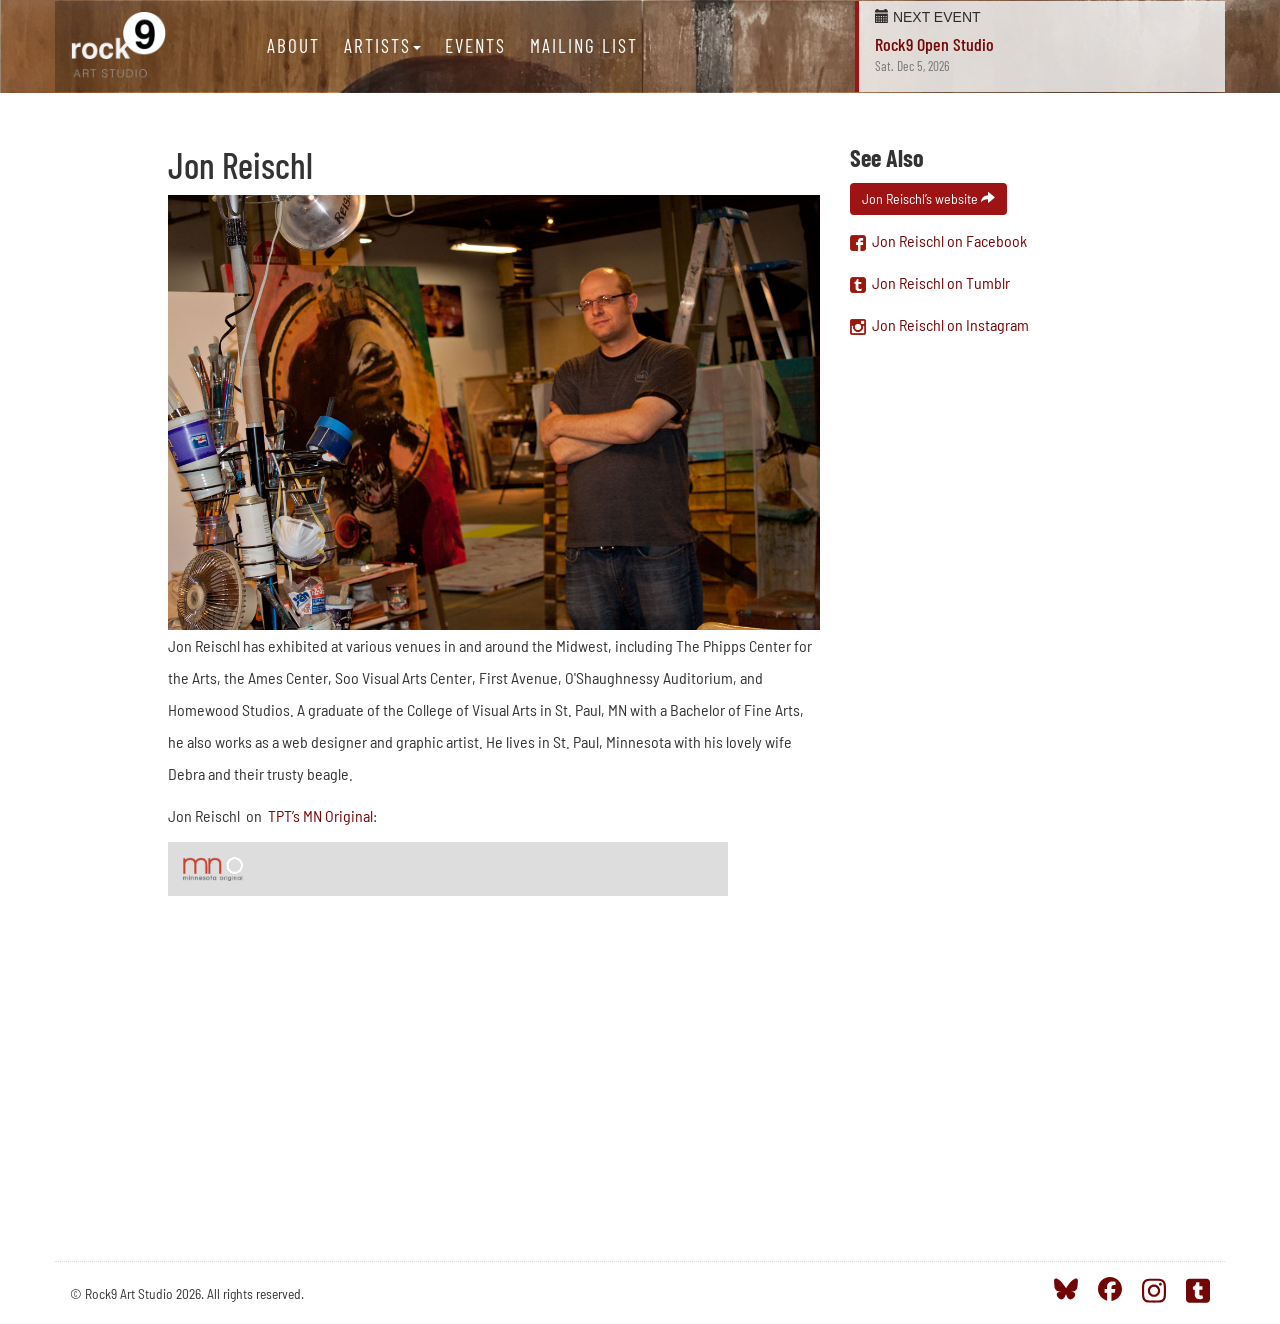
<file: jon.html>
<!doctype html>
<html>
<head>
<meta charset="utf-8">
<meta http-equiv="X-UA-Compatible" content="IE=edge">
<meta name="viewport" content="width=device-width, initial-scale=1">
<meta name="description" content="The workspace for Twin Cities artists Ed Charbonneau, Jeremy Szopinski, Jon Reischl, and Suyao Tian.">
<title>Jon Reischl | Rock9 Art Studio</title>
<meta property="og:title" content="Jon Reischl, Artist | Rock9 Art Studio">
<!-- Favicons-->
<link rel="apple-touch-icon" sizes="57x57" href="/favicons/apple-icon-57x57.png">
<link rel="apple-touch-icon" sizes="60x60" href="/favicons/apple-icon-60x60.png">
<link rel="apple-touch-icon" sizes="72x72" href="/favicons/apple-icon-72x72.png">
<link rel="apple-touch-icon" sizes="76x76" href="/favicons/apple-icon-76x76.png">
<link rel="apple-touch-icon" sizes="114x114" href="/favicons/apple-icon-114x114.png">
<link rel="apple-touch-icon" sizes="120x120" href="/favicons/apple-icon-120x120.png">
<link rel="apple-touch-icon" sizes="144x144" href="/favicons/apple-icon-144x144.png">
<link rel="apple-touch-icon" sizes="152x152" href="/favicons/apple-icon-152x152.png">
<link rel="apple-touch-icon" sizes="180x180" href="/favicons/apple-icon-180x180.png">
<link rel="icon" type="image/png" sizes="192x192"  href="/favicons/android-icon-192x192.png">
<link rel="icon" type="image/png" sizes="32x32" href="/favicons/favicon-32x32.png">
<link rel="icon" type="image/png" sizes="96x96" href="/favicons/favicon-96x96.png">
<link rel="icon" type="image/png" sizes="16x16" href="/favicons/favicon-16x16.png">
<link rel="manifest" href="/favicons/manifest.json">
<meta name="msapplication-TileColor" content="#ffffff">
<meta name="msapplication-TileImage" content="/favicons/ms-icon-144x144.png">
<meta name="theme-color" content="#ffffff">



<!-- Latest compiled and minified CSS -->
<link rel="stylesheet" href="//maxcdn.bootstrapcdn.com/bootstrap/3.3.7/css/bootstrap.min.css" integrity="sha384-BVYiiSIFeK1dGmJRAkycuHAHRg32OmUcww7on3RYdg4Va+PmSTsz/K68vbdEjh4u" crossorigin="anonymous">

<!-- Optional theme -->
<!-- HTML5 shim and Respond.js for IE8 support of HTML5 elements and media queries -->
<!-- WARNING: Respond.js doesn't work if you view the page via file:// -->
<!--[if lt IE 9]>
      <script src="//oss.maxcdn.com/html5shiv/3.7.3/html5shiv.min.js"></script>
      <script src="//oss.maxcdn.com/respond/1.4.2/respond.min.js"></script>
    <![endif]-->

<link rel="stylesheet" href="css/rock9.css">
    
    <style>
	
	</style>

</head>
<body>
 <div id="topNav"></div>

<div id="feature-jon" class="feature-bg" style="background-image:url(img/jon-feature.jpg); background-position:top;  display:block"></div>

<div class="content">
  <div class="bg-white"><div class="container padding-bottom"><br>
<div class="row">
<div class="col-sm-7 col-sm-offset-1"><h1>Jon Reischl</h1>
      <img class="img-responsive" src="img/jon-profile.jpg" width="1200" height="800" alt=""/>
<p>Jon Reischl has exhibited at various venues in and around the Midwest, including The Phipps Center for the Arts, the Ames Center, Soo Visual Arts Center, First Avenue, O'Shaughnessy Auditorium, and Homewood Studios. A graduate of the College of Visual Arts in St. Paul, MN with a Bachelor of Fine Arts, he also works as a web designer and graphic artist. He lives in St. Paul, Minnesota with his lovely wife Debra and their trusty beagle.</p>

<p>Jon Reischl &nbsp;on&nbsp;<a target="_blank" href="//www.mnoriginal.org/episode/427-jon-reischl-phil-mattson/jon-reischl/">&nbsp;TPT’s MN Original</a>:</p>
<div style="background:#ddd; padding:15px; max-width:560px">
<img src="img/mno.png" width="159" height="65" alt="" class="img-responsive" style="max-width:60px; height:auto"/></div>

<p><iframe width="560" height="315" frameborder="0" allowfullscreen="allowfullscreen" src="//www.youtube.com/embed/4srCGtN3A7k" style="max-width:560px; max-width:100%;"></iframe></p>
    </div>
<div class="col-sm-3 ">
	
    <h3><strong>See Also</strong></h3> <div id="rss-feeds" class="rss-feeds"></div>
<p><a class="btn btn-primary" target="_blank" href="//jonreischl.com">Jon Reischl’s website <i class="glyphicon glyphicon-share-alt"></i></a></p>
<p><a target="_blank" href="//www.facebook.com/jonreischl"><img src="img/badge-facebook.png" width="16" height="16" alt=""/>  Jon Reischl on Facebook</a></p>
<p><a target="_blank" href="//jreischl.tumblr.com/"><img src="img/badge-tumblr.png" width="16" height="16" alt=""/>  Jon Reischl on Tumblr</a></p>
<p><a target="_blank" href="//www.instagram.com/jon_reischl_art/"><img src="img/badge-instagram.png" width="16" height="16" alt=""/>  Jon Reischl on Instagram</a></p>
	
    </div>
    
</div>
</div>
</div>
</div>
<footer class="footer"><div class="container">
<div class="row">
<div class="col-sm-6">
<small class="legal">&copy; Rock9 Art Studio <script>var d=new Date(); yr=d.getFullYear();if (yr!=1998)document.write(""+yr);</script>. All rights reserved.</small>
</div>
<div class="col-sm-6 social text-right">
<a class="social-icon" href="//rock9art.bsky.social" target="_blank"><svg xmlns="http://www.w3.org/2000/svg" viewBox="0 0 512 512"><!--!Font Awesome Free 6.7.2 by @fontawesome - https://fontawesome.com License - https://fontawesome.com/license/free Copyright 2025 Fonticons, Inc.--><path d="M111.8 62.2C170.2 105.9 233 194.7 256 242.4c23-47.6 85.8-136.4 144.2-180.2c42.1-31.6 110.3-56 110.3 21.8c0 15.5-8.9 130.5-14.1 149.2C478.2 298 412 314.6 353.1 304.5c102.9 17.5 129.1 75.5 72.5 133.5c-107.4 110.2-154.3-27.6-166.3-62.9l0 0c-1.7-4.9-2.6-7.8-3.3-7.8s-1.6 3-3.3 7.8l0 0c-12 35.3-59 173.1-166.3 62.9c-56.5-58-30.4-116 72.5-133.5C100 314.6 33.8 298 15.7 233.1C10.4 214.4 1.5 99.4 1.5 83.9c0-77.8 68.2-53.4 110.3-21.8z"/></svg></a>
	
<a class="social-icon" href="https://www.facebook.com/rock9art/" target="_blank"><svg xmlns="http://www.w3.org/2000/svg" viewBox="0 0 512 512"><!--!Font Awesome Free 6.7.2 by @fontawesome - https://fontawesome.com License - https://fontawesome.com/license/free Copyright 2025 Fonticons, Inc.--><path d="M512 256C512 114.6 397.4 0 256 0S0 114.6 0 256C0 376 82.7 476.8 194.2 504.5V334.2H141.4V256h52.8V222.3c0-87.1 39.4-127.5 125-127.5c16.2 0 44.2 3.2 55.7 6.4V172c-6-.6-16.5-1-29.6-1c-42 0-58.2 15.9-58.2 57.2V256h83.6l-14.4 78.2H287V510.1C413.8 494.8 512 386.9 512 256h0z"/></svg></a>
	
<a class="social-icon" href="https://www.instagram.com/rock9art/" target="_blank"><svg xmlns="http://www.w3.org/2000/svg" viewBox="0 0 448 512"><!--!Font Awesome Free 6.7.2 by @fontawesome - https://fontawesome.com License - https://fontawesome.com/license/free Copyright 2025 Fonticons, Inc.--><path d="M224.1 141c-63.6 0-114.9 51.3-114.9 114.9s51.3 114.9 114.9 114.9S339 319.5 339 255.9 287.7 141 224.1 141zm0 189.6c-41.1 0-74.7-33.5-74.7-74.7s33.5-74.7 74.7-74.7 74.7 33.5 74.7 74.7-33.6 74.7-74.7 74.7zm146.4-194.3c0 14.9-12 26.8-26.8 26.8-14.9 0-26.8-12-26.8-26.8s12-26.8 26.8-26.8 26.8 12 26.8 26.8zm76.1 27.2c-1.7-35.9-9.9-67.7-36.2-93.9-26.2-26.2-58-34.4-93.9-36.2-37-2.1-147.9-2.1-184.9 0-35.8 1.7-67.6 9.9-93.9 36.1s-34.4 58-36.2 93.9c-2.1 37-2.1 147.9 0 184.9 1.7 35.9 9.9 67.7 36.2 93.9s58 34.4 93.9 36.2c37 2.1 147.9 2.1 184.9 0 35.9-1.7 67.7-9.9 93.9-36.2 26.2-26.2 34.4-58 36.2-93.9 2.1-37 2.1-147.8 0-184.8zM398.8 388c-7.8 19.6-22.9 34.7-42.6 42.6-29.5 11.7-99.5 9-132.1 9s-102.7 2.6-132.1-9c-19.6-7.8-34.7-22.9-42.6-42.6-11.7-29.5-9-99.5-9-132.1s-2.6-102.7 9-132.1c7.8-19.6 22.9-34.7 42.6-42.6 29.5-11.7 99.5-9 132.1-9s102.7-2.6 132.1 9c19.6 7.8 34.7 22.9 42.6 42.6 11.7 29.5 9 99.5 9 132.1s2.7 102.7-9 132.1z"/></svg></a>
	
	<a class="social-icon" href="http://rock9art.tumblr.com" target="_blank"><svg xmlns="http://www.w3.org/2000/svg" viewBox="0 0 448 512"><!--!Font Awesome Free 6.7.2 by @fontawesome - https://fontawesome.com License - https://fontawesome.com/license/free Copyright 2025 Fonticons, Inc.--><path d="M448 96c0-35.3-28.7-64-64-64H64C28.7 32 0 60.7 0 96V416c0 35.3 28.7 64 64 64H384c35.3 0 64-28.7 64-64V96zM256.8 416c-75.5 0-91.9-55.5-91.9-87.9v-90H135.2c-3.4 0-6.2-2.8-6.2-6.2V189.4c0-4.5 2.8-8.5 7.1-10c38.8-13.7 50.9-47.5 52.7-73.2c.5-6.9 4.1-10.2 10-10.2h44.3c3.4 0 6.2 2.8 6.2 6.2v72h51.9c3.4 0 6.2 2.8 6.2 6.2v51.1c0 3.4-2.8 6.2-6.2 6.2H249.1V321c0 21.4 14.8 33.5 42.5 22.4c3-1.2 5.6-2 8-1.4c2.2 .5 3.6 2.1 4.6 4.9L318 387.1c1 3.2 2 6.7-.3 9.1c-8.5 9.1-31.2 19.8-60.9 19.8z"/></svg></a>


</div>
</div>
</div>
</footer>
<script src="//ajax.googleapis.com/ajax/libs/jquery/1.12.4/jquery.min.js"></script> 
<!-- Latest compiled and minified JavaScript --> 
<script src="//maxcdn.bootstrapcdn.com/bootstrap/3.3.7/js/bootstrap.min.js" integrity="sha384-Tc5IQib027qvyjSMfHjOMaLkfuWVxZxUPnCJA7l2mCWNIpG9mGCD8wGNIcPD7Txa" crossorigin="anonymous"></script>
<!-- Site JS-->
<script src="js/rock9.js"></script>
<script src="//rock-nine.com/js/jquery.rss.min.js"></script>
<script>
 jQuery(function($) {
      $("#rss-feeds").rss("//feeds.feedburner.com/PaintingsByJonReischl",
      {		   
		limit: 5,
        entryTemplate:'<li><a href="{url}" class="thumb" target="_blank">{teaserImage}<br></a></li>'
      })
    })
	
</script>
<!-- Rock9 Art Studio Google Analytics -->
<script>
  (function(i,s,o,g,r,a,m){i['GoogleAnalyticsObject']=r;i[r]=i[r]||function(){
  (i[r].q=i[r].q||[]).push(arguments)},i[r].l=1*new Date();a=s.createElement(o),
  m=s.getElementsByTagName(o)[0];a.async=1;a.src=g;m.parentNode.insertBefore(a,m)
  })(window,document,'script','//www.google-analytics.com/analytics.js','ga');

  ga('create', 'UA-84566715-1', 'auto');
  ga('send', 'pageview');

</script>

</body>
</html>
</file>
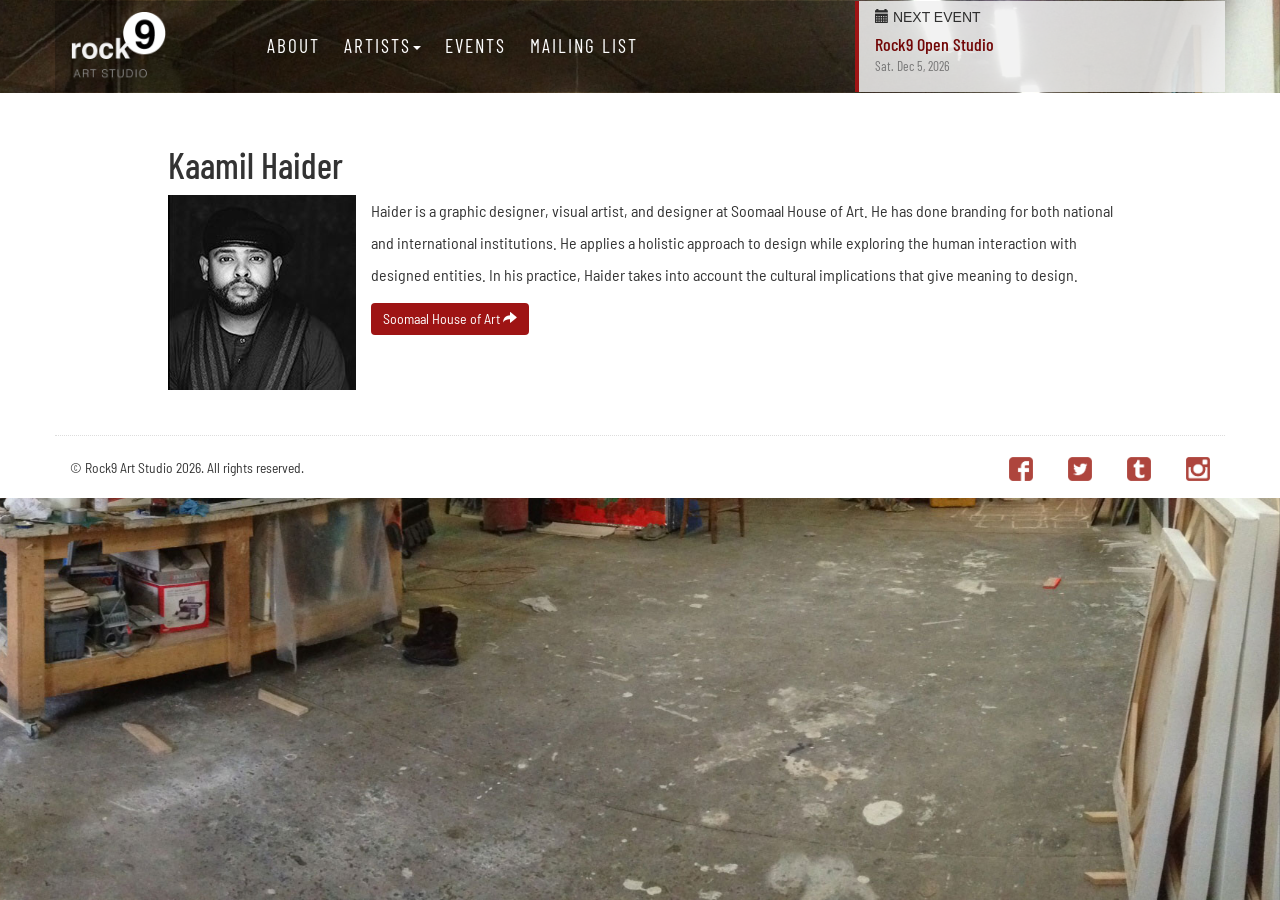
<file: kaamil.html>
<!doctype html>
<html>
<head>
<meta charset="utf-8">
<meta http-equiv="X-UA-Compatible" content="IE=edge">
<meta name="viewport" content="width=device-width, initial-scale=1">
<meta name="description" content="The workspace for Twin Cities artists Ed Charbonneau, Jeremy Szopinski, Jon Reischl, Garrett Perry, Mohamud Mumin, Kaamil Haider, and Suyao Tian.">
<title>Kaamil Haider | Rock9 Art Studio</title>

<!-- Favicons-->
<link rel="apple-touch-icon" sizes="57x57" href="/favicons/apple-icon-57x57.png">
<link rel="apple-touch-icon" sizes="60x60" href="/favicons/apple-icon-60x60.png">
<link rel="apple-touch-icon" sizes="72x72" href="/favicons/apple-icon-72x72.png">
<link rel="apple-touch-icon" sizes="76x76" href="/favicons/apple-icon-76x76.png">
<link rel="apple-touch-icon" sizes="114x114" href="/favicons/apple-icon-114x114.png">
<link rel="apple-touch-icon" sizes="120x120" href="/favicons/apple-icon-120x120.png">
<link rel="apple-touch-icon" sizes="144x144" href="/favicons/apple-icon-144x144.png">
<link rel="apple-touch-icon" sizes="152x152" href="/favicons/apple-icon-152x152.png">
<link rel="apple-touch-icon" sizes="180x180" href="/favicons/apple-icon-180x180.png">
<link rel="icon" type="image/png" sizes="192x192"  href="/favicons/android-icon-192x192.png">
<link rel="icon" type="image/png" sizes="32x32" href="/favicons/favicon-32x32.png">
<link rel="icon" type="image/png" sizes="96x96" href="/favicons/favicon-96x96.png">
<link rel="icon" type="image/png" sizes="16x16" href="/favicons/favicon-16x16.png">
<link rel="manifest" href="/favicons/manifest.json">
<meta name="msapplication-TileColor" content="#ffffff">
<meta name="msapplication-TileImage" content="/favicons/ms-icon-144x144.png">
<meta name="theme-color" content="#ffffff">



<!-- Latest compiled and minified CSS -->
<link rel="stylesheet" href="https://maxcdn.bootstrapcdn.com/bootstrap/3.3.7/css/bootstrap.min.css" integrity="sha384-BVYiiSIFeK1dGmJRAkycuHAHRg32OmUcww7on3RYdg4Va+PmSTsz/K68vbdEjh4u" crossorigin="anonymous">

<!-- Optional theme -->
<!-- HTML5 shim and Respond.js for IE8 support of HTML5 elements and media queries -->
<!-- WARNING: Respond.js doesn't work if you view the page via file:// -->
<!--[if lt IE 9]>
      <script src="https://oss.maxcdn.com/html5shiv/3.7.3/html5shiv.min.js"></script>
      <script src="https://oss.maxcdn.com/respond/1.4.2/respond.min.js"></script>
    <![endif]-->

<link rel="stylesheet" href="css/rock9.css">
    
    <style>
	
	</style>
<!-- Facebook Pixel Code -->
<script>
!function(f,b,e,v,n,t,s){if(f.fbq)return;n=f.fbq=function(){n.callMethod?
n.callMethod.apply(n,arguments):n.queue.push(arguments)};if(!f._fbq)f._fbq=n;
n.push=n;n.loaded=!0;n.version='2.0';n.queue=[];t=b.createElement(e);t.async=!0;
t.src=v;s=b.getElementsByTagName(e)[0];s.parentNode.insertBefore(t,s)}(window,
document,'script','https://connect.facebook.net/en_US/fbevents.js');
fbq('init', '680902818736426');
fbq('track', 'PageView');
</script>
<noscript><img height="1" width="1" style="display:none"
src="https://www.facebook.com/tr?id=680902818736426&ev=PageView&noscript=1"
/></noscript>
<!-- DO NOT MODIFY -->
<!-- End Facebook Pixel Code -->    
</head>
<body>
 <div id="topNav"></div>

<div id="feature-studio" class="feature-bg" style="background-image:url(img/studio-feature.jpg);  display:block"></div>

<div class="content">
  <div class="bg-white"><div class="container padding-bottom"><br>
<div class="row">
<div class="col-sm-10 col-sm-offset-1">
	<h1>Kaamil Haider</h1>
      
		<p><img src="img/kaamil.jpg" width="188" height="195" alt="" class="img-responsive pull-left" style="max-width:200px; margin:0 15px 15px 0"/>
		
Haider is a graphic designer, visual artist, and designer at Soomaal House of Art. He has done branding for both national and international institutions. He applies a holistic approach to design while exploring the human interaction with designed entities. In his practice, Haider takes into account the cultural implications that give meaning to design.</p>

<p><a class="btn btn-primary" href="http://soomaalhouse.com/" target="_blank">Soomaal House of Art <i class="glyphicon glyphicon-share-alt"></i></a></p>
	
</div>
</div>
</div>
</div>
</div>
<footer class="footer"><div class="container">
<div class="row">
<div class="col-sm-6">
<small class="legal">&copy; Rock9 Art Studio <script>var d=new Date(); yr=d.getFullYear();if (yr!=1998)document.write(""+yr);</script>. All rights reserved.</small>
</div>
<div class="col-sm-6 social text-right">
<a href="https://www.facebook.com/rock9art/" target="_blank"><img src="img/badge-facebook.png" alt="Rock9 on Facebook"/></a>
<a href="https://twitter.com/rock9studio" target="_blank"><img src="img/badge-twitter.png" alt="Rock9 on Twitter"/></a>
<a href="http://rock9art.tumblr.com" target="_blank"><img src="img/badge-tumblr.png" alt="Rock9 on Tumblr"/></a>
<a href="https://www.instagram.com/rock9art/" target="_blank"><img src="img/badge-instagram.png" alt="Rock9 on Instagram"/></a>

</div>
</div>
</div>
</footer>
<script src="https://ajax.googleapis.com/ajax/libs/jquery/1.12.4/jquery.min.js"></script> 
<!-- Latest compiled and minified JavaScript --> 
<script src="https://maxcdn.bootstrapcdn.com/bootstrap/3.3.7/js/bootstrap.min.js" integrity="sha384-Tc5IQib027qvyjSMfHjOMaLkfuWVxZxUPnCJA7l2mCWNIpG9mGCD8wGNIcPD7Txa" crossorigin="anonymous"></script>
<!-- Site JS-->
<script src="js/rock9.js"></script>
<script src="http://rock-nine.com/js/jquery.rss.min.js"></script>
<script>
 jQuery(function($) {
      $("#rss-feeds").rss("http://feeds.feedburner.com/PaintingsByJonReischl",
      {		   
		limit: 5,
        entryTemplate:'<li><a href="{url}" class="thumb" target="_blank">{teaserImage}</a></li>'
      })
    })
	
</script>

<script>
 
</script>
<!-- Rock9 Art Studio Google Analytics -->
<script>
  (function(i,s,o,g,r,a,m){i['GoogleAnalyticsObject']=r;i[r]=i[r]||function(){
  (i[r].q=i[r].q||[]).push(arguments)},i[r].l=1*new Date();a=s.createElement(o),
  m=s.getElementsByTagName(o)[0];a.async=1;a.src=g;m.parentNode.insertBefore(a,m)
  })(window,document,'script','https://www.google-analytics.com/analytics.js','ga');

  ga('create', 'UA-84566715-1', 'auto');
  ga('send', 'pageview');

</script>
</body>
</html>
</file>
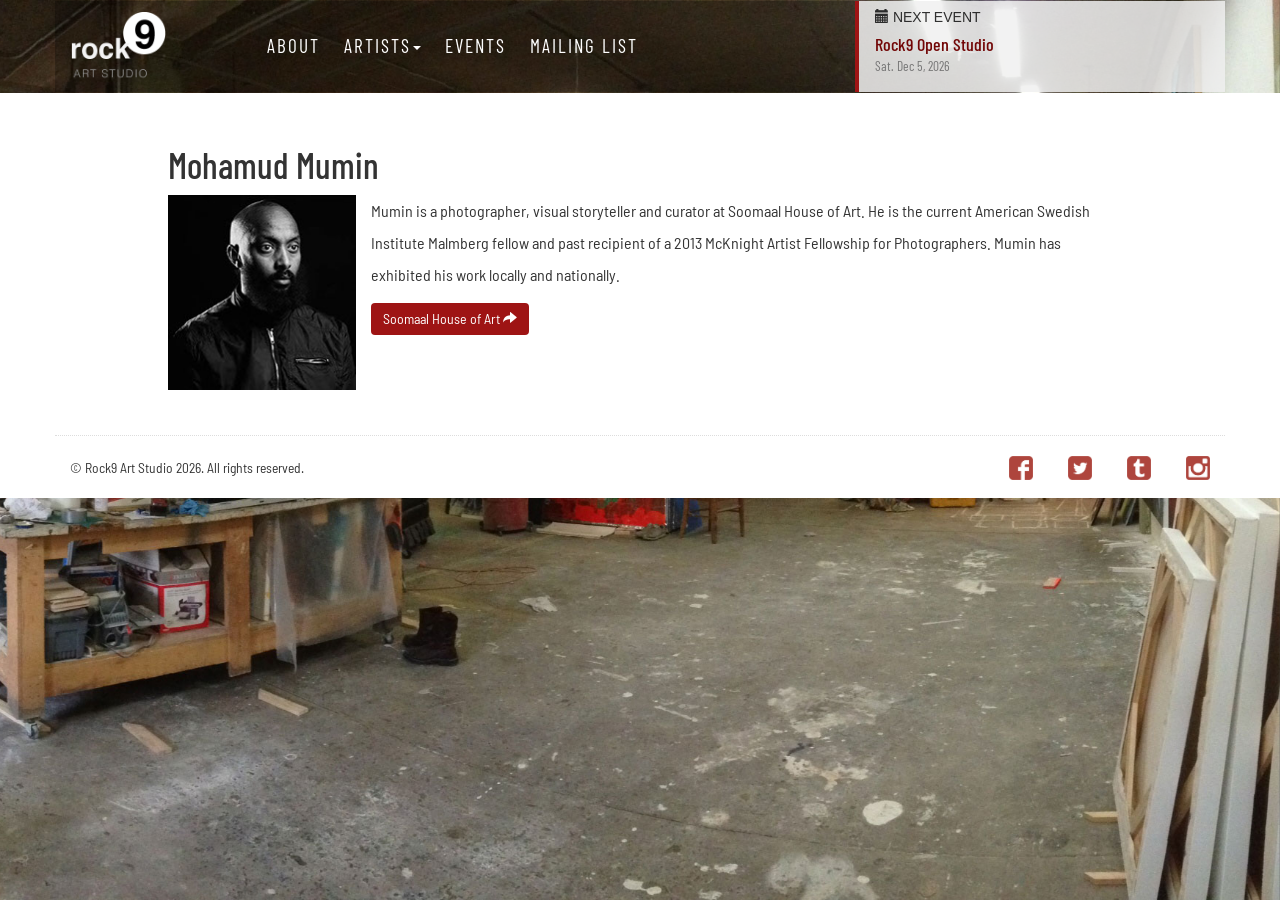
<file: mohamud.html>
<!doctype html>
<html>
<head>
<meta charset="utf-8">
<meta http-equiv="X-UA-Compatible" content="IE=edge">
<meta name="viewport" content="width=device-width, initial-scale=1">
<meta name="description" content="The workspace for Twin Cities artists Ed Charbonneau, Jeremy Szopinski, Jon Reischl, Garrett Perry, Mohamud Mumin, Kaamil Haider, and Suyao Tian.">
<title>Mohamud Mumin | Rock9 Art Studio</title>

<!-- Favicons-->
<link rel="apple-touch-icon" sizes="57x57" href="/favicons/apple-icon-57x57.png">
<link rel="apple-touch-icon" sizes="60x60" href="/favicons/apple-icon-60x60.png">
<link rel="apple-touch-icon" sizes="72x72" href="/favicons/apple-icon-72x72.png">
<link rel="apple-touch-icon" sizes="76x76" href="/favicons/apple-icon-76x76.png">
<link rel="apple-touch-icon" sizes="114x114" href="/favicons/apple-icon-114x114.png">
<link rel="apple-touch-icon" sizes="120x120" href="/favicons/apple-icon-120x120.png">
<link rel="apple-touch-icon" sizes="144x144" href="/favicons/apple-icon-144x144.png">
<link rel="apple-touch-icon" sizes="152x152" href="/favicons/apple-icon-152x152.png">
<link rel="apple-touch-icon" sizes="180x180" href="/favicons/apple-icon-180x180.png">
<link rel="icon" type="image/png" sizes="192x192"  href="/favicons/android-icon-192x192.png">
<link rel="icon" type="image/png" sizes="32x32" href="/favicons/favicon-32x32.png">
<link rel="icon" type="image/png" sizes="96x96" href="/favicons/favicon-96x96.png">
<link rel="icon" type="image/png" sizes="16x16" href="/favicons/favicon-16x16.png">
<link rel="manifest" href="/favicons/manifest.json">
<meta name="msapplication-TileColor" content="#ffffff">
<meta name="msapplication-TileImage" content="/favicons/ms-icon-144x144.png">
<meta name="theme-color" content="#ffffff">



<!-- Latest compiled and minified CSS -->
<link rel="stylesheet" href="https://maxcdn.bootstrapcdn.com/bootstrap/3.3.7/css/bootstrap.min.css" integrity="sha384-BVYiiSIFeK1dGmJRAkycuHAHRg32OmUcww7on3RYdg4Va+PmSTsz/K68vbdEjh4u" crossorigin="anonymous">

<!-- Optional theme -->
<!-- HTML5 shim and Respond.js for IE8 support of HTML5 elements and media queries -->
<!-- WARNING: Respond.js doesn't work if you view the page via file:// -->
<!--[if lt IE 9]>
      <script src="https://oss.maxcdn.com/html5shiv/3.7.3/html5shiv.min.js"></script>
      <script src="https://oss.maxcdn.com/respond/1.4.2/respond.min.js"></script>
    <![endif]-->

<link rel="stylesheet" href="css/rock9.css">
    
    <style>
	
	</style>
<!-- Facebook Pixel Code -->
<script>
!function(f,b,e,v,n,t,s){if(f.fbq)return;n=f.fbq=function(){n.callMethod?
n.callMethod.apply(n,arguments):n.queue.push(arguments)};if(!f._fbq)f._fbq=n;
n.push=n;n.loaded=!0;n.version='2.0';n.queue=[];t=b.createElement(e);t.async=!0;
t.src=v;s=b.getElementsByTagName(e)[0];s.parentNode.insertBefore(t,s)}(window,
document,'script','https://connect.facebook.net/en_US/fbevents.js');
fbq('init', '680902818736426');
fbq('track', 'PageView');
</script>
<noscript><img height="1" width="1" style="display:none"
src="https://www.facebook.com/tr?id=680902818736426&ev=PageView&noscript=1"
/></noscript>
<!-- DO NOT MODIFY -->
<!-- End Facebook Pixel Code -->    
</head>
<body>
 <div id="topNav"></div>

<div id="feature-mohamud" class="feature-bg" style="background-image:url(img/studio-feature.jpg);  display:block"></div>

<div class="content">
  <div class="bg-white"><div class="container padding-bottom"><br>
<div class="row">
<div class="col-sm-10 col-sm-offset-1">
	<h1>Mohamud Mumin</h1>
      
		<p><img src="img/mohamud.jpg" width="188" height="195" alt="" class="img-responsive pull-left" style="max-width:200px; margin:0 15px 15px 0"/>
		
Mumin is a photographer, visual storyteller and curator at Soomaal House of Art. He is the current American Swedish Institute Malmberg fellow and past recipient of a 2013 McKnight Artist Fellowship for Photographers. Mumin has exhibited his work locally and nationally.
</p>

<p><a class="btn btn-primary" href="http://soomaalhouse.com/" target="_blank">Soomaal House of Art <i class="glyphicon glyphicon-share-alt"></i></a></p>
	
</div>
</div>
</div>
</div>
</div>
<footer class="footer"><div class="container">
<div class="row">
<div class="col-sm-6">
<small class="legal">&copy; Rock9 Art Studio <script>var d=new Date(); yr=d.getFullYear();if (yr!=1998)document.write(""+yr);</script>. All rights reserved.</small>
</div>
<div class="col-sm-6 social text-right">
<a href="https://www.facebook.com/rock9art/" target="_blank"><img src="img/badge-facebook.png" alt="Rock9 on Facebook"/></a>
<a href="https://twitter.com/rock9studio" target="_blank"><img src="img/badge-twitter.png" alt="Rock9 on Twitter"/></a>
<a href="http://rock9art.tumblr.com" target="_blank"><img src="img/badge-tumblr.png" alt="Rock9 on Tumblr"/></a>
<a href="https://www.instagram.com/rock9art/" target="_blank"><img src="img/badge-instagram.png" alt="Rock9 on Instagram"/></a>

</div>
</div>
</div>
</footer>
<script src="https://ajax.googleapis.com/ajax/libs/jquery/1.12.4/jquery.min.js"></script> 
<!-- Latest compiled and minified JavaScript --> 
<script src="https://maxcdn.bootstrapcdn.com/bootstrap/3.3.7/js/bootstrap.min.js" integrity="sha384-Tc5IQib027qvyjSMfHjOMaLkfuWVxZxUPnCJA7l2mCWNIpG9mGCD8wGNIcPD7Txa" crossorigin="anonymous"></script>
<!-- Site JS-->
<script src="js/rock9.js"></script>
<script src="http://rock-nine.com/js/jquery.rss.min.js"></script>
<script>
 jQuery(function($) {
      $("#rss-feeds").rss("http://feeds.feedburner.com/PaintingsByJonReischl",
      {		   
		limit: 5,
        entryTemplate:'<li><a href="{url}" class="thumb" target="_blank">{teaserImage}</a></li>'
      })
    })
	
</script>

<script>
 
</script>
<!-- Rock9 Art Studio Google Analytics -->
<script>
  (function(i,s,o,g,r,a,m){i['GoogleAnalyticsObject']=r;i[r]=i[r]||function(){
  (i[r].q=i[r].q||[]).push(arguments)},i[r].l=1*new Date();a=s.createElement(o),
  m=s.getElementsByTagName(o)[0];a.async=1;a.src=g;m.parentNode.insertBefore(a,m)
  })(window,document,'script','https://www.google-analytics.com/analytics.js','ga');

  ga('create', 'UA-84566715-1', 'auto');
  ga('send', 'pageview');

</script>
</body>
</html>
</file>
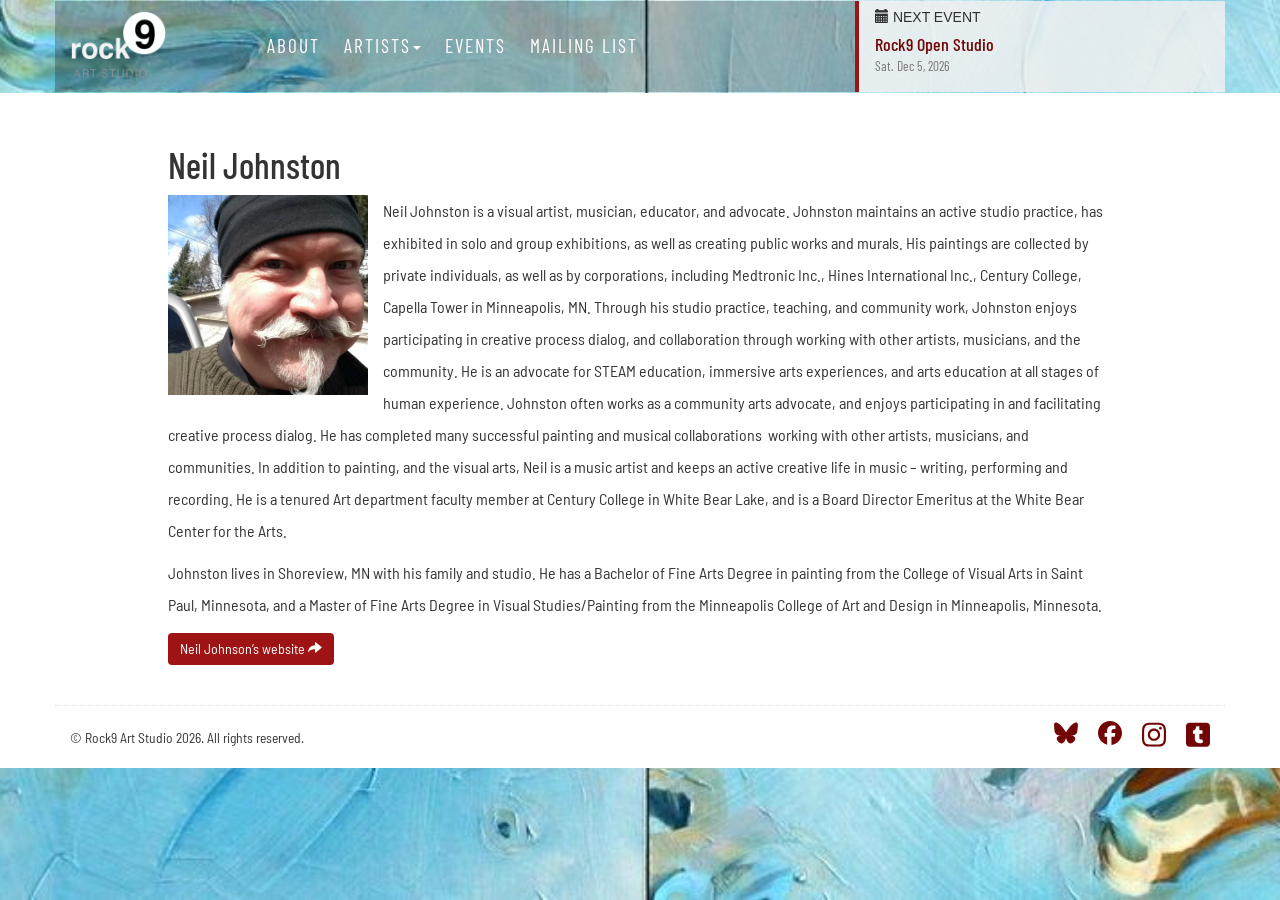
<file: neil.html>
<!doctype html>
<html>
<head>
<meta charset="utf-8">
<meta http-equiv="X-UA-Compatible" content="IE=edge">
<meta name="viewport" content="width=device-width, initial-scale=1">
<meta name="description" content="The workspace for Twin Cities artists Ed Charbonneau, Jeremy Szopinski, Jon Reischl, Garrett Perry, Mohamud Mumin, Kaamil Haider, and Suyao Tian.">
<title>Neil Johnston | Rock9 Art Studio</title>

<!-- Favicons-->
<link rel="apple-touch-icon" sizes="57x57" href="/favicons/apple-icon-57x57.png">
<link rel="apple-touch-icon" sizes="60x60" href="/favicons/apple-icon-60x60.png">
<link rel="apple-touch-icon" sizes="72x72" href="/favicons/apple-icon-72x72.png">
<link rel="apple-touch-icon" sizes="76x76" href="/favicons/apple-icon-76x76.png">
<link rel="apple-touch-icon" sizes="114x114" href="/favicons/apple-icon-114x114.png">
<link rel="apple-touch-icon" sizes="120x120" href="/favicons/apple-icon-120x120.png">
<link rel="apple-touch-icon" sizes="144x144" href="/favicons/apple-icon-144x144.png">
<link rel="apple-touch-icon" sizes="152x152" href="/favicons/apple-icon-152x152.png">
<link rel="apple-touch-icon" sizes="180x180" href="/favicons/apple-icon-180x180.png">
<link rel="icon" type="image/png" sizes="192x192"  href="/favicons/android-icon-192x192.png">
<link rel="icon" type="image/png" sizes="32x32" href="/favicons/favicon-32x32.png">
<link rel="icon" type="image/png" sizes="96x96" href="/favicons/favicon-96x96.png">
<link rel="icon" type="image/png" sizes="16x16" href="/favicons/favicon-16x16.png">
<link rel="manifest" href="/favicons/manifest.json">
<meta name="msapplication-TileColor" content="#ffffff">
<meta name="msapplication-TileImage" content="/favicons/ms-icon-144x144.png">
<meta name="theme-color" content="#ffffff">



<!-- Latest compiled and minified CSS -->
<link rel="stylesheet" href="https://maxcdn.bootstrapcdn.com/bootstrap/3.3.7/css/bootstrap.min.css" integrity="sha384-BVYiiSIFeK1dGmJRAkycuHAHRg32OmUcww7on3RYdg4Va+PmSTsz/K68vbdEjh4u" crossorigin="anonymous">

<!-- Optional theme -->
<!-- HTML5 shim and Respond.js for IE8 support of HTML5 elements and media queries -->
<!-- WARNING: Respond.js doesn't work if you view the page via file:// -->
<!--[if lt IE 9]>
      <script src="https://oss.maxcdn.com/html5shiv/3.7.3/html5shiv.min.js"></script>
      <script src="https://oss.maxcdn.com/respond/1.4.2/respond.min.js"></script>
    <![endif]-->

<link rel="stylesheet" href="css/rock9.css">
    
    <style>
	
	</style>
<!-- Facebook Pixel Code -->
<script>
!function(f,b,e,v,n,t,s){if(f.fbq)return;n=f.fbq=function(){n.callMethod?
n.callMethod.apply(n,arguments):n.queue.push(arguments)};if(!f._fbq)f._fbq=n;
n.push=n;n.loaded=!0;n.version='2.0';n.queue=[];t=b.createElement(e);t.async=!0;
t.src=v;s=b.getElementsByTagName(e)[0];s.parentNode.insertBefore(t,s)}(window,
document,'script','https://connect.facebook.net/en_US/fbevents.js');
fbq('init', '680902818736426');
fbq('track', 'PageView');
</script>
<noscript><img height="1" width="1" style="display:none"
src="https://www.facebook.com/tr?id=680902818736426&ev=PageView&noscript=1"
/></noscript>
<!-- DO NOT MODIFY -->
<!-- End Facebook Pixel Code -->    
</head>
<body>
 <div id="topNav"></div>

<div id="feature-neil" class="feature-bg" style="background-image:url(img/neil-feature.jpg);  display:block"></div>

<div class="content">
  <div class="bg-white"><div class="container padding-bottom"><br>
<div class="row">
<div class="col-sm-10 col-sm-offset-1">
	<h1>Neil Johnston</h1>
      
		<p><img src="img/neil-profile.jpg" width="672" height="372" alt="" class="img-responsive pull-left" style="max-width:200px; margin:0 15px 15px 0"/>
		
		Neil Johnston is a visual artist, musician, educator, and advocate. Johnston maintains an active studio practice, has exhibited in solo and group exhibitions, as well as creating public works and murals. His paintings are collected by private individuals, as well as by corporations, including Medtronic Inc., Hines International Inc., Century College, Capella Tower in Minneapolis, MN. Through his studio practice, teaching, and community work, Johnston enjoys participating in creative process dialog, and collaboration through working with other artists, musicians, and the community. He is an advocate for STEAM education, immersive arts experiences, and arts education at all stages of human experience. Johnston often works as a community arts advocate, and enjoys participating in and facilitating creative process dialog. He has completed many successful painting and musical collaborations ­ working with other artists, musicians, and communities. In addition to painting, and the visual arts, Neil is a music artist and keeps an active creative life in music – writing, performing and recording. He is a tenured Art department faculty member at Century College in White Bear Lake, and is a Board Director Emeritus at the White Bear Center for the Arts.</p>
<p>Johnston lives in Shoreview, MN with his family and studio. He has a Bachelor of Fine Arts Degree in painting from the College of Visual Arts in Saint Paul, Minnesota, and a Master of Fine Arts Degree in Visual Studies/Painting from the Minneapolis College of Art and Design in Minneapolis, Minnesota.</p>
<p><a class="btn btn-primary" href="http://www.paintstew.com" target="_blank">Neil Johnson’s website <i class="glyphicon glyphicon-share-alt"></i></a></p>
	
</div>
</div>
</div>
</div>
</div>
<footer class="footer"><div class="container">
<div class="row">
<div class="col-sm-6">
<small class="legal">&copy; Rock9 Art Studio <script>var d=new Date(); yr=d.getFullYear();if (yr!=1998)document.write(""+yr);</script>. All rights reserved.</small>
</div>
<div class="col-sm-6 social text-right">
<a class="social-icon" href="//rock9art.bsky.social" target="_blank"><svg xmlns="http://www.w3.org/2000/svg" viewBox="0 0 512 512"><!--!Font Awesome Free 6.7.2 by @fontawesome - https://fontawesome.com License - https://fontawesome.com/license/free Copyright 2025 Fonticons, Inc.--><path d="M111.8 62.2C170.2 105.9 233 194.7 256 242.4c23-47.6 85.8-136.4 144.2-180.2c42.1-31.6 110.3-56 110.3 21.8c0 15.5-8.9 130.5-14.1 149.2C478.2 298 412 314.6 353.1 304.5c102.9 17.5 129.1 75.5 72.5 133.5c-107.4 110.2-154.3-27.6-166.3-62.9l0 0c-1.7-4.9-2.6-7.8-3.3-7.8s-1.6 3-3.3 7.8l0 0c-12 35.3-59 173.1-166.3 62.9c-56.5-58-30.4-116 72.5-133.5C100 314.6 33.8 298 15.7 233.1C10.4 214.4 1.5 99.4 1.5 83.9c0-77.8 68.2-53.4 110.3-21.8z"/></svg></a>
	
<a class="social-icon" href="https://www.facebook.com/rock9art/" target="_blank"><svg xmlns="http://www.w3.org/2000/svg" viewBox="0 0 512 512"><!--!Font Awesome Free 6.7.2 by @fontawesome - https://fontawesome.com License - https://fontawesome.com/license/free Copyright 2025 Fonticons, Inc.--><path d="M512 256C512 114.6 397.4 0 256 0S0 114.6 0 256C0 376 82.7 476.8 194.2 504.5V334.2H141.4V256h52.8V222.3c0-87.1 39.4-127.5 125-127.5c16.2 0 44.2 3.2 55.7 6.4V172c-6-.6-16.5-1-29.6-1c-42 0-58.2 15.9-58.2 57.2V256h83.6l-14.4 78.2H287V510.1C413.8 494.8 512 386.9 512 256h0z"/></svg></a>
	
<a class="social-icon" href="https://www.instagram.com/rock9art/" target="_blank"><svg xmlns="http://www.w3.org/2000/svg" viewBox="0 0 448 512"><!--!Font Awesome Free 6.7.2 by @fontawesome - https://fontawesome.com License - https://fontawesome.com/license/free Copyright 2025 Fonticons, Inc.--><path d="M224.1 141c-63.6 0-114.9 51.3-114.9 114.9s51.3 114.9 114.9 114.9S339 319.5 339 255.9 287.7 141 224.1 141zm0 189.6c-41.1 0-74.7-33.5-74.7-74.7s33.5-74.7 74.7-74.7 74.7 33.5 74.7 74.7-33.6 74.7-74.7 74.7zm146.4-194.3c0 14.9-12 26.8-26.8 26.8-14.9 0-26.8-12-26.8-26.8s12-26.8 26.8-26.8 26.8 12 26.8 26.8zm76.1 27.2c-1.7-35.9-9.9-67.7-36.2-93.9-26.2-26.2-58-34.4-93.9-36.2-37-2.1-147.9-2.1-184.9 0-35.8 1.7-67.6 9.9-93.9 36.1s-34.4 58-36.2 93.9c-2.1 37-2.1 147.9 0 184.9 1.7 35.9 9.9 67.7 36.2 93.9s58 34.4 93.9 36.2c37 2.1 147.9 2.1 184.9 0 35.9-1.7 67.7-9.9 93.9-36.2 26.2-26.2 34.4-58 36.2-93.9 2.1-37 2.1-147.8 0-184.8zM398.8 388c-7.8 19.6-22.9 34.7-42.6 42.6-29.5 11.7-99.5 9-132.1 9s-102.7 2.6-132.1-9c-19.6-7.8-34.7-22.9-42.6-42.6-11.7-29.5-9-99.5-9-132.1s-2.6-102.7 9-132.1c7.8-19.6 22.9-34.7 42.6-42.6 29.5-11.7 99.5-9 132.1-9s102.7-2.6 132.1 9c19.6 7.8 34.7 22.9 42.6 42.6 11.7 29.5 9 99.5 9 132.1s2.7 102.7-9 132.1z"/></svg></a>
	
	<a class="social-icon" href="http://rock9art.tumblr.com" target="_blank"><svg xmlns="http://www.w3.org/2000/svg" viewBox="0 0 448 512"><!--!Font Awesome Free 6.7.2 by @fontawesome - https://fontawesome.com License - https://fontawesome.com/license/free Copyright 2025 Fonticons, Inc.--><path d="M448 96c0-35.3-28.7-64-64-64H64C28.7 32 0 60.7 0 96V416c0 35.3 28.7 64 64 64H384c35.3 0 64-28.7 64-64V96zM256.8 416c-75.5 0-91.9-55.5-91.9-87.9v-90H135.2c-3.4 0-6.2-2.8-6.2-6.2V189.4c0-4.5 2.8-8.5 7.1-10c38.8-13.7 50.9-47.5 52.7-73.2c.5-6.9 4.1-10.2 10-10.2h44.3c3.4 0 6.2 2.8 6.2 6.2v72h51.9c3.4 0 6.2 2.8 6.2 6.2v51.1c0 3.4-2.8 6.2-6.2 6.2H249.1V321c0 21.4 14.8 33.5 42.5 22.4c3-1.2 5.6-2 8-1.4c2.2 .5 3.6 2.1 4.6 4.9L318 387.1c1 3.2 2 6.7-.3 9.1c-8.5 9.1-31.2 19.8-60.9 19.8z"/></svg></a>


</div>
</div>
</div>
</footer>
<script src="https://ajax.googleapis.com/ajax/libs/jquery/1.12.4/jquery.min.js"></script> 
<!-- Latest compiled and minified JavaScript --> 
<script src="https://maxcdn.bootstrapcdn.com/bootstrap/3.3.7/js/bootstrap.min.js" integrity="sha384-Tc5IQib027qvyjSMfHjOMaLkfuWVxZxUPnCJA7l2mCWNIpG9mGCD8wGNIcPD7Txa" crossorigin="anonymous"></script>
<!-- Site JS-->
<script src="js/rock9.js"></script>
<script src="http://rock-nine.com/js/jquery.rss.min.js"></script>
<script>
 jQuery(function($) {
      $("#rss-feeds").rss("http://feeds.feedburner.com/PaintingsByJonReischl",
      {		   
		limit: 5,
        entryTemplate:'<li><a href="{url}" class="thumb" target="_blank">{teaserImage}</a></li>'
      })
    })
	
</script>

<script>
 
</script>
<!-- Rock9 Art Studio Google Analytics -->
<script>
  (function(i,s,o,g,r,a,m){i['GoogleAnalyticsObject']=r;i[r]=i[r]||function(){
  (i[r].q=i[r].q||[]).push(arguments)},i[r].l=1*new Date();a=s.createElement(o),
  m=s.getElementsByTagName(o)[0];a.async=1;a.src=g;m.parentNode.insertBefore(a,m)
  })(window,document,'script','https://www.google-analytics.com/analytics.js','ga');

  ga('create', 'UA-84566715-1', 'auto');
  ga('send', 'pageview');

</script>
</body>
</html>
</file>
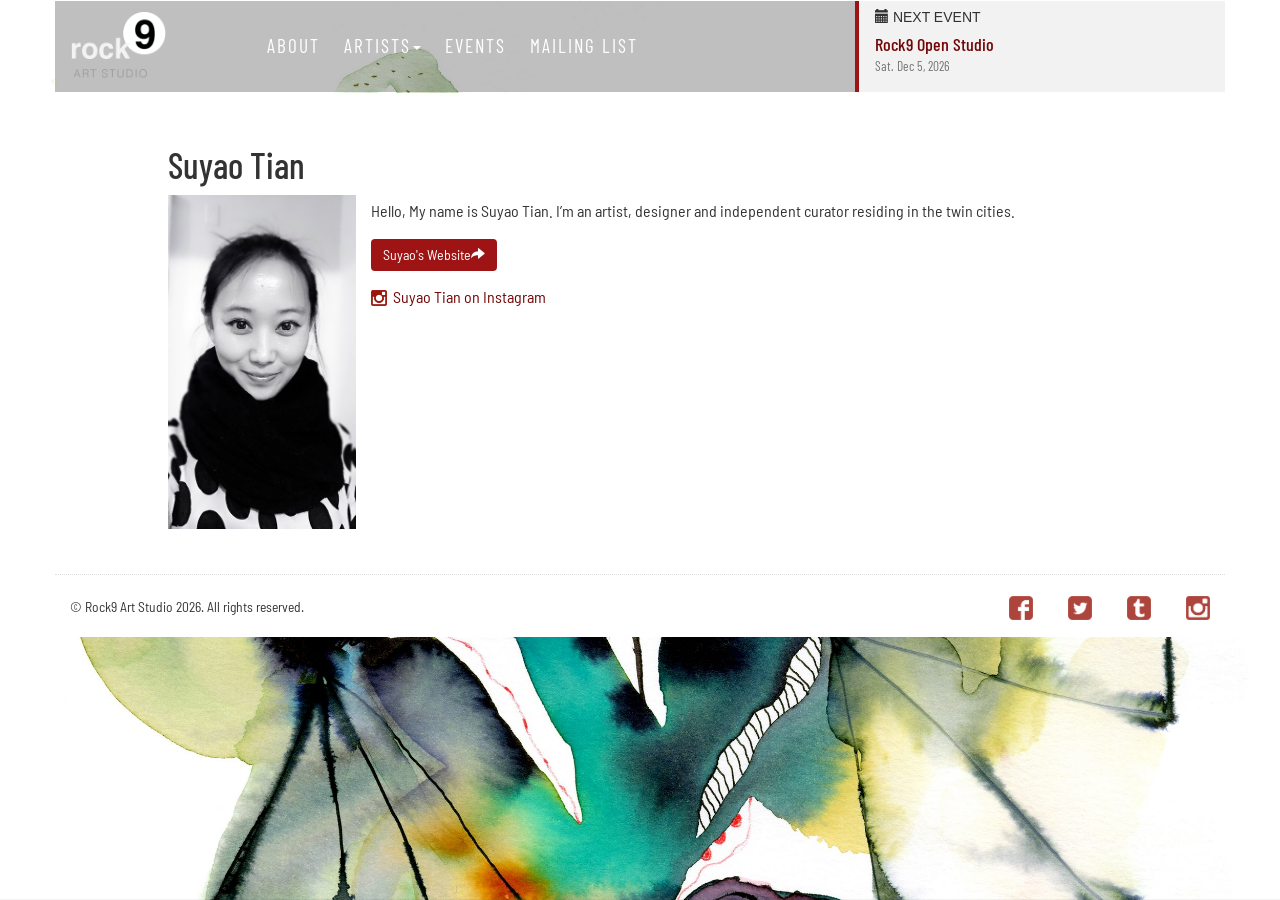
<file: suyao.html>
<!doctype html>
<html>
<head>
<meta charset="utf-8">
<meta http-equiv="X-UA-Compatible" content="IE=edge">
<meta name="viewport" content="width=device-width, initial-scale=1">
<meta name="description" content="The workspace for Twin Cities artists Ed Charbonneau, Jeremy Szopinski, Jon Reischl, and Suyao Tian.">
<title>Suyao Tian | Rock9 Art Studio</title>
<meta property="og:title" content="Suyao Tian, Artist | Rock9 Art Studio">

<!-- Favicons-->
<link rel="apple-touch-icon" sizes="57x57" href="/favicons/apple-icon-57x57.png">
<link rel="apple-touch-icon" sizes="60x60" href="/favicons/apple-icon-60x60.png">
<link rel="apple-touch-icon" sizes="72x72" href="/favicons/apple-icon-72x72.png">
<link rel="apple-touch-icon" sizes="76x76" href="/favicons/apple-icon-76x76.png">
<link rel="apple-touch-icon" sizes="114x114" href="/favicons/apple-icon-114x114.png">
<link rel="apple-touch-icon" sizes="120x120" href="/favicons/apple-icon-120x120.png">
<link rel="apple-touch-icon" sizes="144x144" href="/favicons/apple-icon-144x144.png">
<link rel="apple-touch-icon" sizes="152x152" href="/favicons/apple-icon-152x152.png">
<link rel="apple-touch-icon" sizes="180x180" href="/favicons/apple-icon-180x180.png">
<link rel="icon" type="image/png" sizes="192x192"  href="/favicons/android-icon-192x192.png">
<link rel="icon" type="image/png" sizes="32x32" href="/favicons/favicon-32x32.png">
<link rel="icon" type="image/png" sizes="96x96" href="/favicons/favicon-96x96.png">
<link rel="icon" type="image/png" sizes="16x16" href="/favicons/favicon-16x16.png">
<link rel="manifest" href="/favicons/manifest.json">
<meta name="msapplication-TileColor" content="#ffffff">
<meta name="msapplication-TileImage" content="/favicons/ms-icon-144x144.png">
<meta name="theme-color" content="#ffffff">



<!-- Latest compiled and minified CSS -->
<link rel="stylesheet" href="https://maxcdn.bootstrapcdn.com/bootstrap/3.3.7/css/bootstrap.min.css" integrity="sha384-BVYiiSIFeK1dGmJRAkycuHAHRg32OmUcww7on3RYdg4Va+PmSTsz/K68vbdEjh4u" crossorigin="anonymous">

<!-- Optional theme -->
<!-- HTML5 shim and Respond.js for IE8 support of HTML5 elements and media queries -->
<!-- WARNING: Respond.js doesn't work if you view the page via file:// -->
<!--[if lt IE 9]>
      <script src="https://oss.maxcdn.com/html5shiv/3.7.3/html5shiv.min.js"></script>
      <script src="https://oss.maxcdn.com/respond/1.4.2/respond.min.js"></script>
    <![endif]-->

<link rel="stylesheet" href="css/rock9.css">
    
    <style>
	
	</style>
<!-- Facebook Pixel Code -->
<script>
!function(f,b,e,v,n,t,s){if(f.fbq)return;n=f.fbq=function(){n.callMethod?
n.callMethod.apply(n,arguments):n.queue.push(arguments)};if(!f._fbq)f._fbq=n;
n.push=n;n.loaded=!0;n.version='2.0';n.queue=[];t=b.createElement(e);t.async=!0;
t.src=v;s=b.getElementsByTagName(e)[0];s.parentNode.insertBefore(t,s)}(window,
document,'script','https://connect.facebook.net/en_US/fbevents.js');
fbq('init', '680902818736426');
fbq('track', 'PageView');
</script>
<noscript><img height="1" width="1" style="display:none"
src="https://www.facebook.com/tr?id=680902818736426&ev=PageView&noscript=1"
/></noscript>
<!-- DO NOT MODIFY -->
<!-- End Facebook Pixel Code -->    
</head>
<body>
 <div id="topNav"></div>

<div id="feature-suyao" class="feature-bg" style="background-image:url(img/suyao-feature.jpg);  display:block"></div>

<div class="content">
  <div class="bg-white"><div class="container padding-bottom"><br>
<div class="row">
<div class="col-sm-10 col-sm-offset-1">
	<h1>Suyao Tian</h1>
      
		<p><img src="img/suyao.jpg" width="188" height="195" alt="" class="img-responsive pull-left" style="max-width:200px; margin:0 15px 15px 0"/>Hello, My name is Suyao Tian. I’m an artist, designer and independent curator residing in the twin cities.</p>

<!--<p><a class="btn btn-primary" href="//www.moderncover.net" target="_blank">Modern Cover <i class="glyphicon glyphicon-share-alt"></i></a></p>-->

<p><a class="btn btn-primary" href="http://suyaotian.com" target="_blank">Suyao's Website<i class="glyphicon glyphicon-share-alt"></i></a></p>
<p><a target="_blank" href="https://www.instagram.com/suyaotian/"><img src="img/badge-instagram.png" width="16" height="16" alt=""> &nbsp;Suyao Tian on Instagram</a></p>
	
</div>
</div>
</div>
</div>
</div>
<footer class="footer"><div class="container">
<div class="row">
<div class="col-sm-6">
<small class="legal">&copy; Rock9 Art Studio <script>var d=new Date(); yr=d.getFullYear();if (yr!=1998)document.write(""+yr);</script>. All rights reserved.</small>
</div>
<div class="col-sm-6 social text-right">
<a href="https://www.facebook.com/rock9art/" target="_blank"><img src="img/badge-facebook.png" alt="Rock9 on Facebook"/></a>
<a href="https://twitter.com/rock9studio" target="_blank"><img src="img/badge-twitter.png" alt="Rock9 on Twitter"/></a>
<a href="http://rock9art.tumblr.com" target="_blank"><img src="img/badge-tumblr.png" alt="Rock9 on Tumblr"/></a>
<a href="https://www.instagram.com/rock9art/" target="_blank"><img src="img/badge-instagram.png" alt="Rock9 on Instagram"/></a>

</div>
</div>
</div>
</footer>
<script src="https://ajax.googleapis.com/ajax/libs/jquery/1.12.4/jquery.min.js"></script> 
<!-- Latest compiled and minified JavaScript --> 
<script src="https://maxcdn.bootstrapcdn.com/bootstrap/3.3.7/js/bootstrap.min.js" integrity="sha384-Tc5IQib027qvyjSMfHjOMaLkfuWVxZxUPnCJA7l2mCWNIpG9mGCD8wGNIcPD7Txa" crossorigin="anonymous"></script>
<!-- Site JS-->
<script src="js/rock9.js"></script>
<script src="http://rock-nine.com/js/jquery.rss.min.js"></script>
<script>
 jQuery(function($) {
      $("#rss-feeds").rss("http://feeds.feedburner.com/PaintingsByJonReischl",
      {		   
		limit: 5,
        entryTemplate:'<li><a href="{url}" class="thumb" target="_blank">{teaserImage}</a></li>'
      })
    })
	
</script>

<script>
 
</script>
<!-- Rock9 Art Studio Google Analytics -->
<script>
  (function(i,s,o,g,r,a,m){i['GoogleAnalyticsObject']=r;i[r]=i[r]||function(){
  (i[r].q=i[r].q||[]).push(arguments)},i[r].l=1*new Date();a=s.createElement(o),
  m=s.getElementsByTagName(o)[0];a.async=1;a.src=g;m.parentNode.insertBefore(a,m)
  })(window,document,'script','https://www.google-analytics.com/analytics.js','ga');

  ga('create', 'UA-84566715-1', 'auto');
  ga('send', 'pageview');

</script>
</body>
</html>
</file>
<file: css/rock9.css>
@charset "UTF-8";
/* Rock9 CSS Document */

  @import url('https://fonts.googleapis.com/css2?family=Barlow+Condensed:wght@100;500&family=Barlow+Semi+Condensed:wght@300&display=swap');

	body {
	    font-family: 'Barlow Semi Condensed', sans-serif;
		line-height:2;
		font-size: medium;
	}
	h1, h2, h3, h4, h5, h6 {
	    font-family: 'Barlow Condensed', sans-serif;
	}	
	a {
		color: #720606;
	}
	.btn-primary {
		background: #9e1414;
		border:none;
	}
	.btn-primary:hover {
		background: #720606;
		border:none;
	}
	a:active, a:hover {
		color: #9e1414;
	}
	.artists {
		background:rgba(255,255,255,.5);
		text-align:center;
		margin-top:30%;
		padding-top:20px;	
	}
	.artists .constrainer {
		margin-left: auto;
		margin-right: auto;
		max-width: 1600px;
	}
	.artists .row {
		margin:0;
	}
	.artists .heading {
		margin:0 15px 15px; 
		font-size:1.4em; 
		text-transform:uppercase; 
		letter-spacing:8px;
	}
	.artists .img-circle {
		max-width: 100%;
	    width: 140px;
		margin:auto;
		height:auto;	
	}
	body {
		background:#333;
	}
	.feature-bg {
		background:no-repeat top center / cover;
		position:fixed;
		top:0;
		bottom:0;
		left:0;
		right:0;
		display:none;
	}
	.content {
		position:relative;
	}
	#topNav {
		margin-top:-100px;
	}
	.navbar {
		margin: auto;
		position: relative;
		z-index: 20;		
	}
	.navbar > .container {
		background:rgba(0,0,0,.25);
		padding:0;


	}
	.navbar-brand {
		background: url("../img/rock9-logo.png") no-repeat scroll 30px center / 60% auto;
		display: block;
		height: 90px;
		margin: 0;
		width: 160px;
	}
	.navbar-nav > li > a {
	    font-family: 'Barlow Condensed', sans-serif;
		padding:35px 12px;
		color:#FFF;
		font-size:1.2em;		
		text-transform:uppercase;
		letter-spacing:2px;
	}
	.navbar-nav > li > a:hover,
	.navbar-nav > li > a:focus,
	.navbar-nav > li > a:active,
	.navbar-nav > li.open > a {
		background:rgba(255,255,255,.9);
		color:#9e1414;
	}
	.navbar-nav .dropdown-menu {
		min-width:210px;
	}
	.navbar-nav .open .dropdown-menu {
		background:#fff;
	}
	.navbar-nav .dropdown-menu a img {
		display: inline-block;
		height: auto;
		margin-left: -12px;
		margin-right:6px;
		width: 40px;
	}
	.navbar-nav .open .dropdown-menu a img {
		margin-left: 0;
	}
	.navbar-collapse {
		padding:0;
	}
	.navbar-toggle .icon-bar {
		background:#fff;
	}
	a.btn-promo {
		background:rgba(255,255,255,.8);
		border-left:#9e1414 4px solid;
		display:block;
		text-decoration:none;
		padding:7px 16px;
	}
	a.btn-promo:hover {
		background:rgba(255,255,255,1);
	}
	.btn-promo h5 {
		color:rgba(0,0,0,.8);
		margin-top:0;	
		font-family: 'Open Sans', sans-serif;
		font-weight:200;
	}
		
	.bg-white {
		background:#fff;
	}
	.margin-top {
		margin-top:15px;
	}
	.margin-bottom {
		margin-bottom:15px;
	}
	.padding-bottom {
		padding-bottom:15px;
	}

	.social {
		align-items: center;
		display: flex;
		justify-content: flex-end;
		gap: 2rem;
	}
	a.social-icon {
		width: 24px;
		height: 24px;
		display: inline-block;
		fill: #720606;
	}



	.footer {
		background:#fff;
		position:relative;
		padding:15px;
	}
	.footer .social img {
		max-width:24px;
		height:auto;
		margin-left:15px;
		opacity:.8
	}
	.footer .social img:hover {
		opacity:1
	}
	.footer .container {
		border-top:1px dotted #ddd;
		padding-top:15px;
	}
	
	.tumblr_posts {
		background:#eee;
		padding:15px;
		list-style:none;
	}
	.tumblr_posts img {
		max-width:100%;
	}
	
	.tmblr-iframe {
		display:none;
	}
	
.rss-feeds img {
	max-width: 100%;
}
.rss-feeds ul, 
.rss-feeds li {
	list-style: none;
	margin:23px 0;
	padding: 0;
}
	.parallax-window {
		min-height: 300px;
		background: transparent;
	}
	
    /* Small Devices, Tablets */
    @media only screen and (max-width : 768px) {
		.navbar {
			margin-bottom: 0;
		}
		.navbar-brand {
			background-position:15px center;
		}
		.navbar-nav > li > a {
			padding: 35px 25px;
		}
		.feature-bg {
			background-size:cover;
		}
		a.btn-promo {
			border:none;
			border-bottom:#9e1414 4px solid;
			display:none;
		}
		.home a.btn-promo {
			display:block;
		}
		.artists {
			margin-top:0;
		}
		.artists .heading  {
			font-size:small;
			letter-spacing:4px;
		}

    }

    /* Extra Small Devices, Phones */ 
    @media only screen and (max-width : 480px) {

    }

    /* Custom, iPhone Retina */ 
    @media only screen and (max-width : 320px) {
        
    }
</file>
